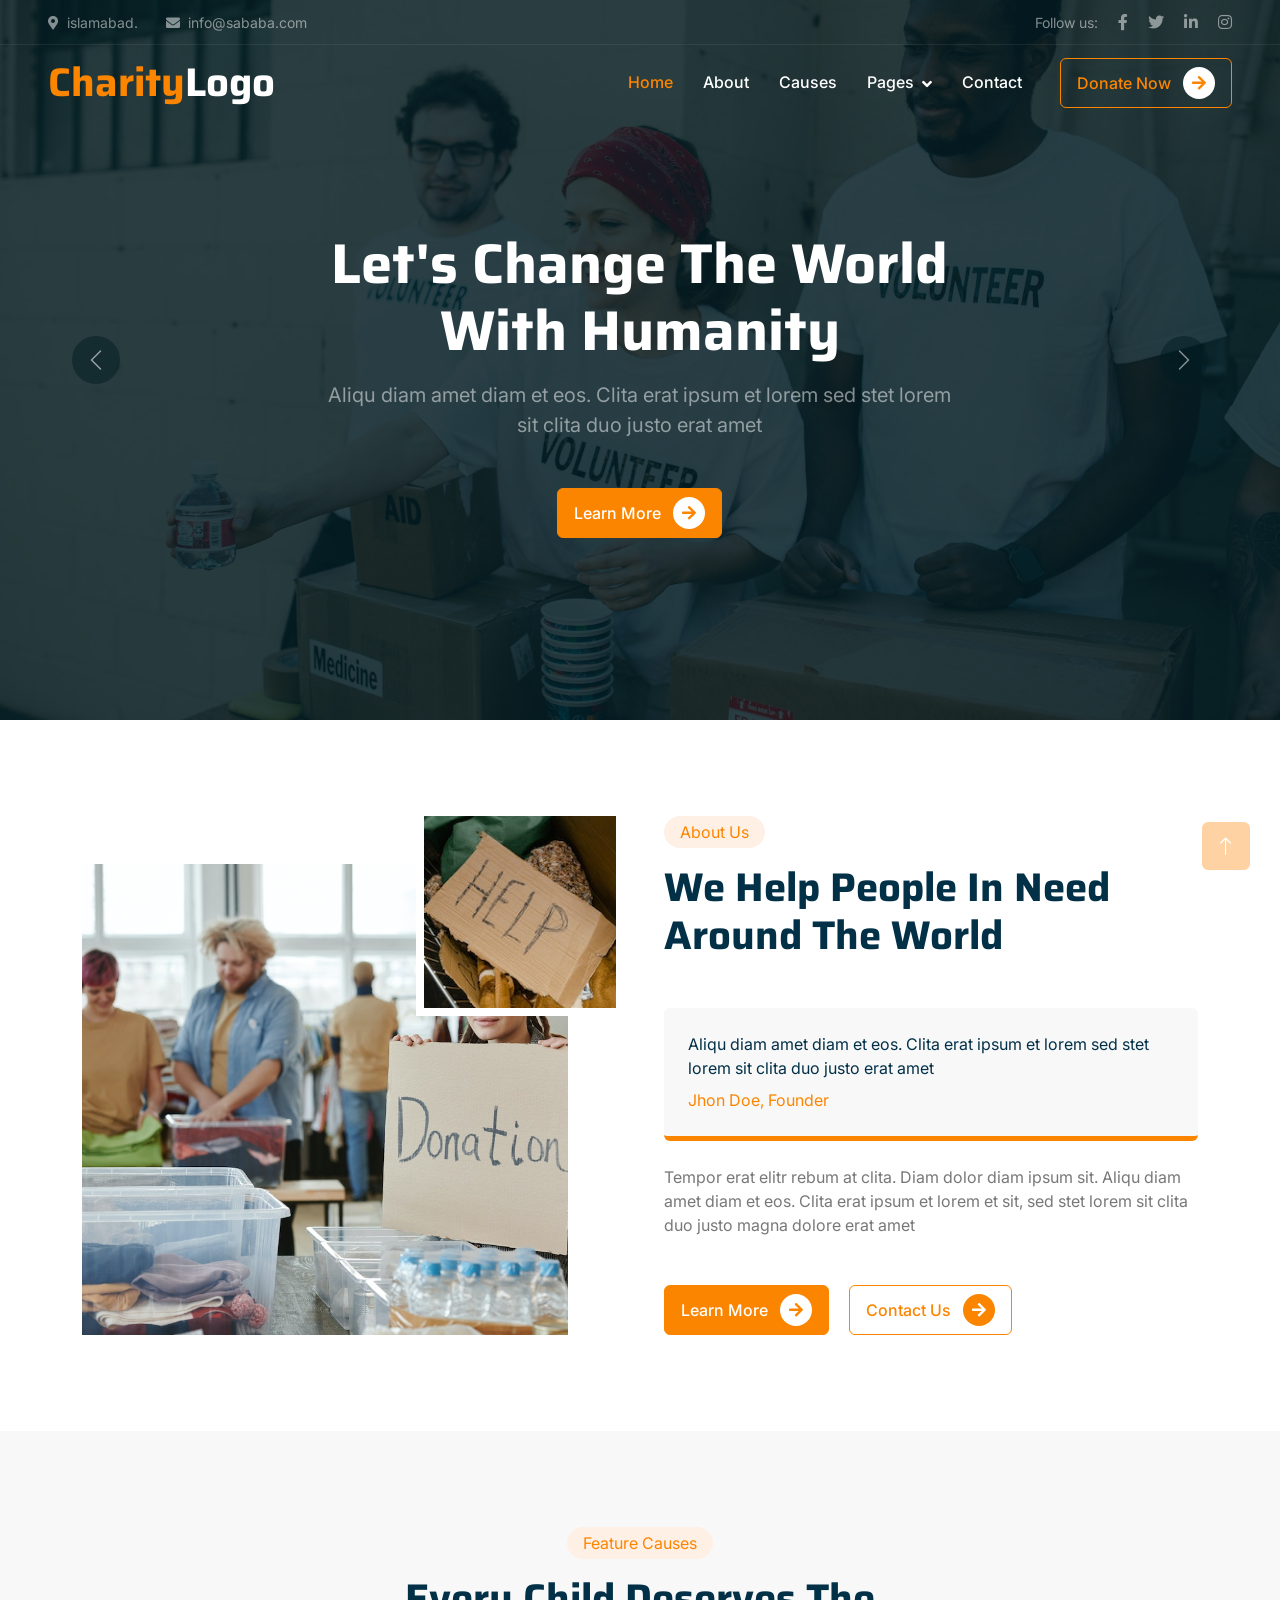
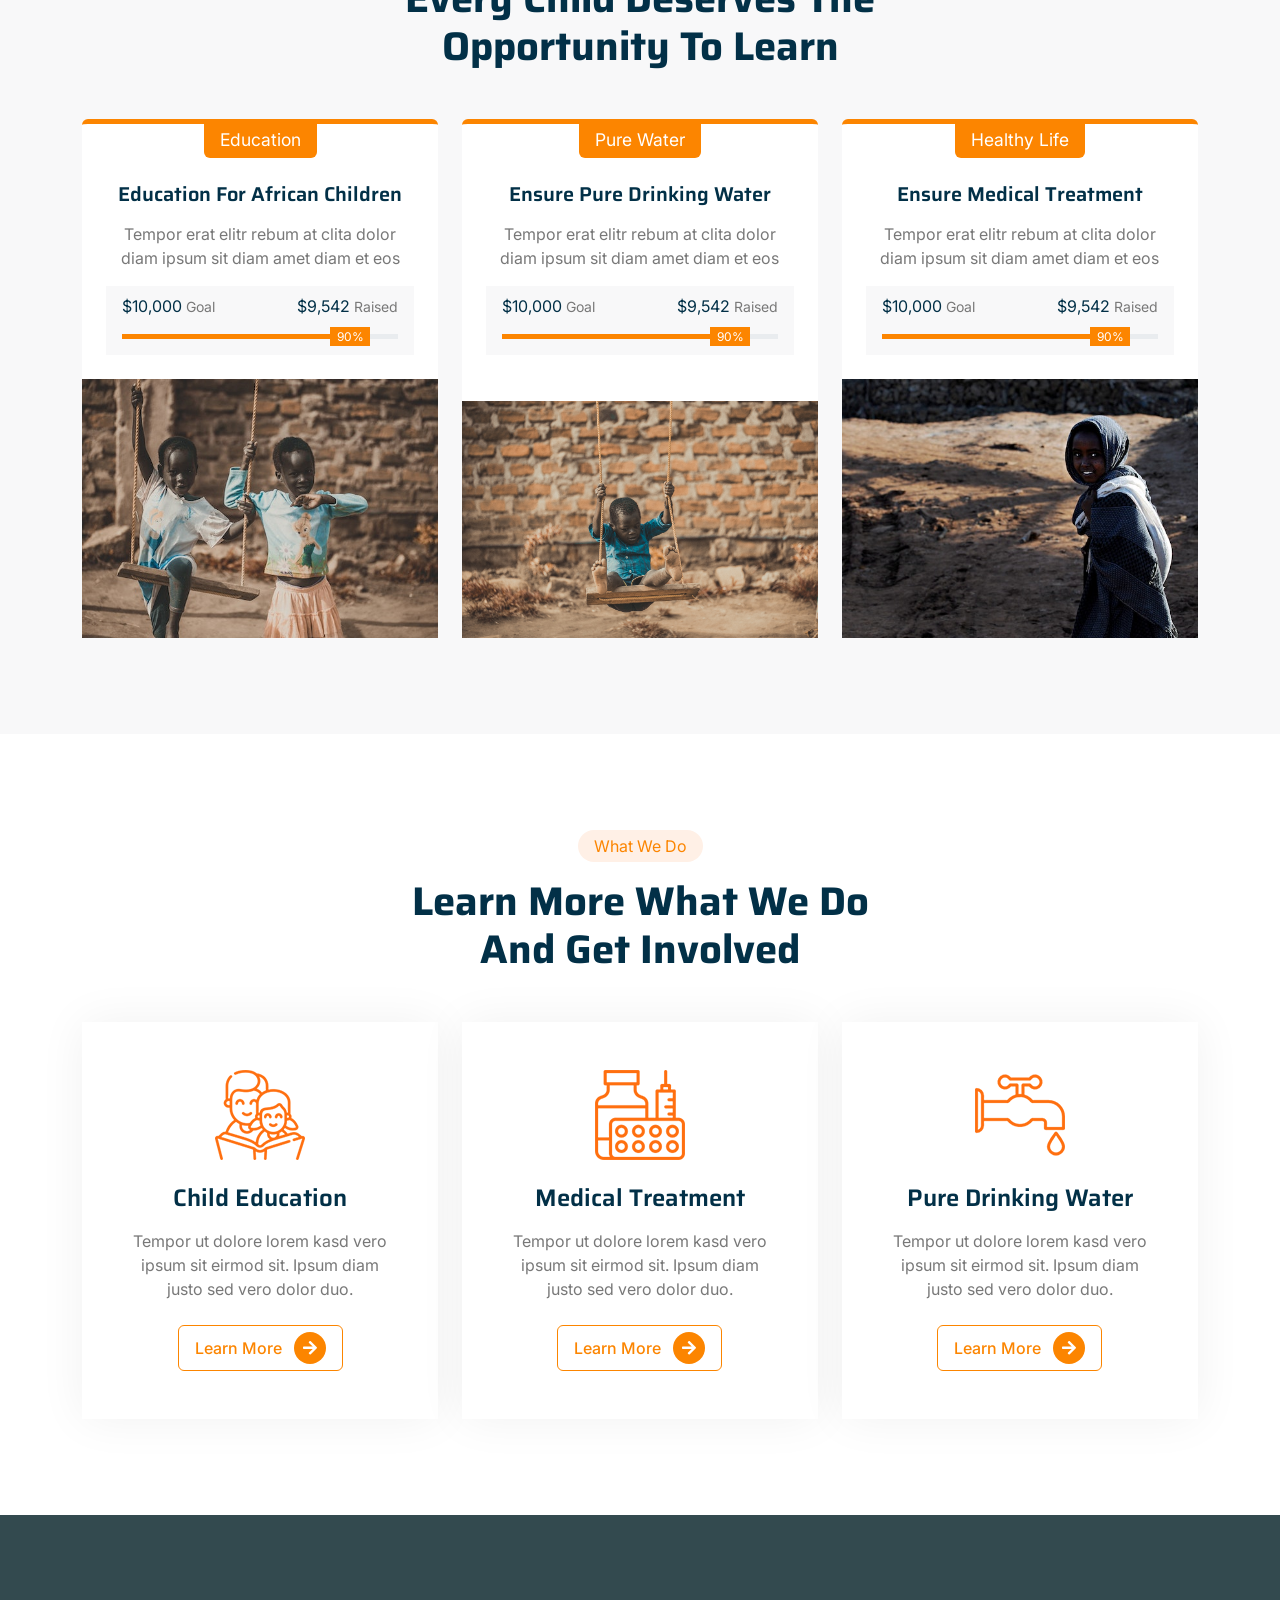
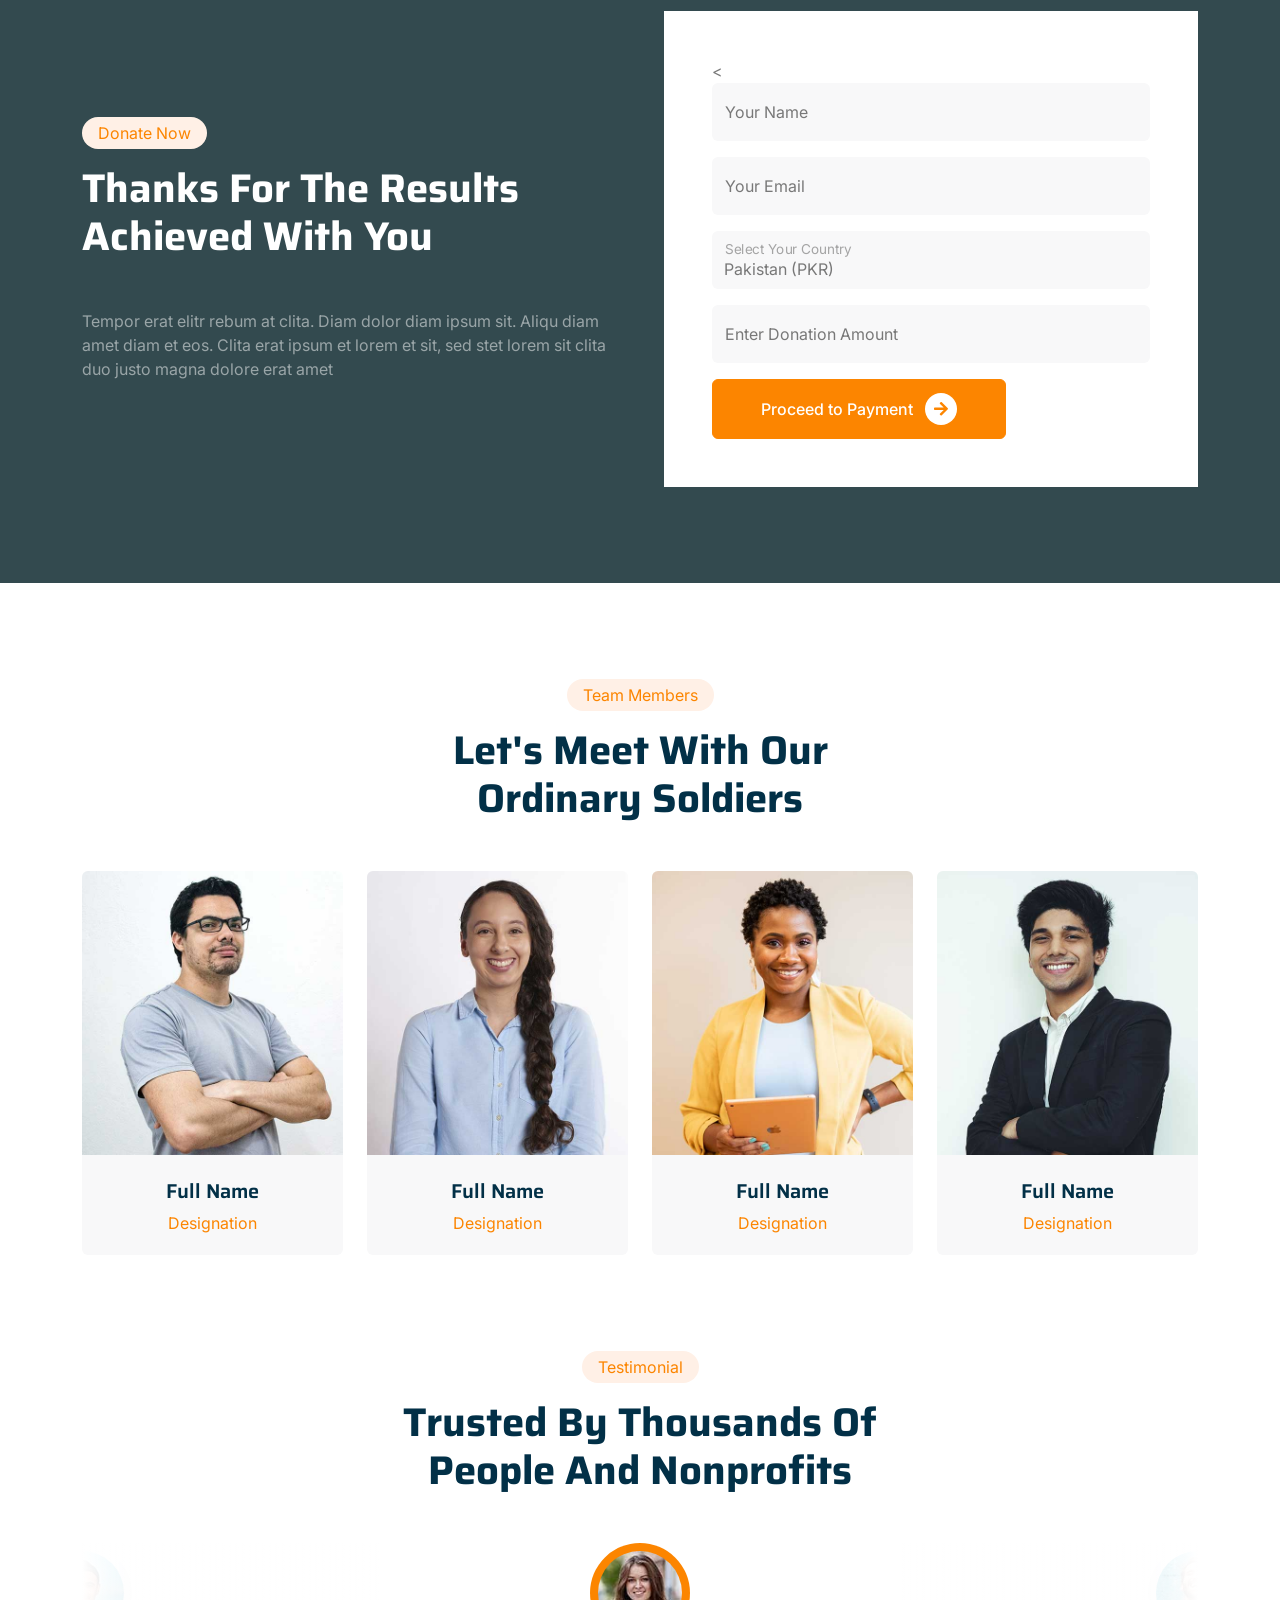
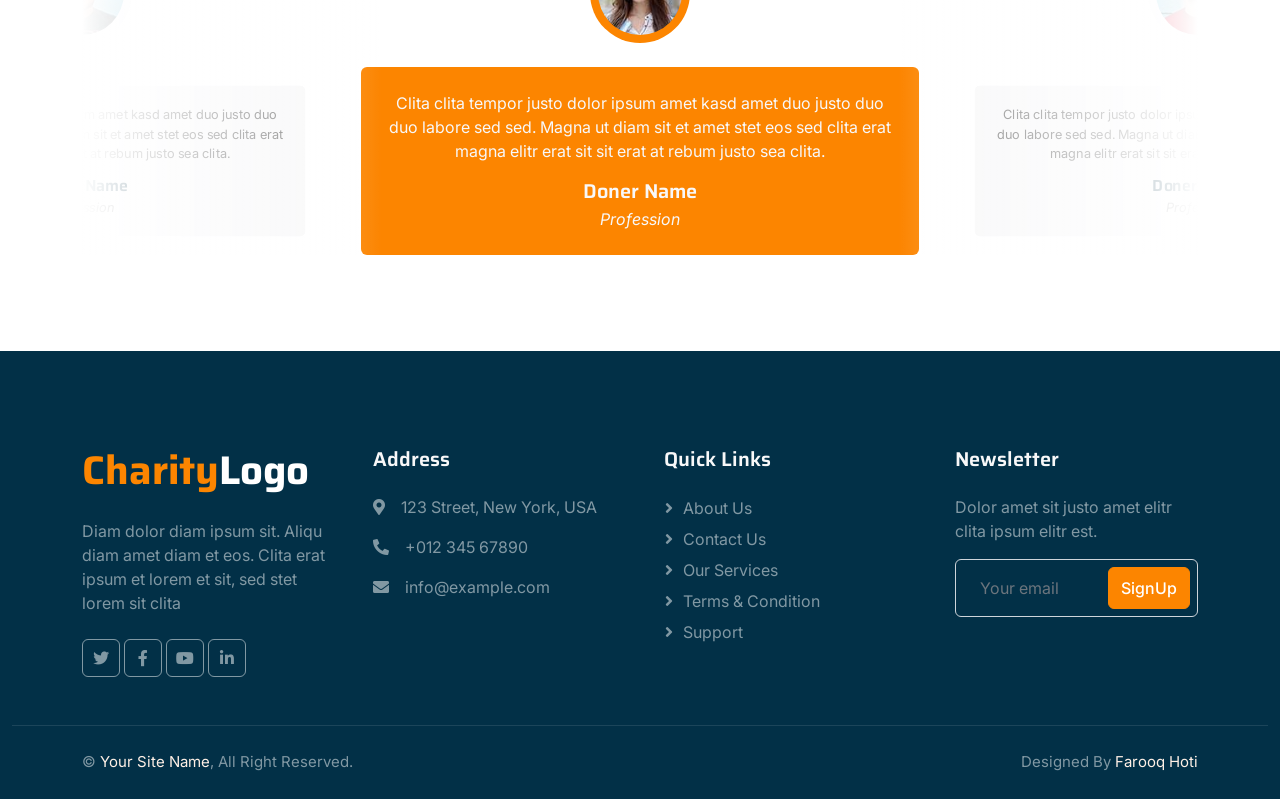
<file: index.html>
<!DOCTYPE html>
<html lang="en">

<head>
    <meta charset="utf-8">
    <title>Sbaba Foundation |Pakistani Ngo | charity. </title>
    <meta content="width=device-width, initial-scale=1.0" name="viewport">
    <meta content="" name="keywords">
    <meta content="" name="description">

    <!-- Favicon -->
    <link href="img/favicon.ico" rel="icon">

    <!-- Google Web Fonts -->
    <link rel="preconnect" href="https://fonts.googleapis.com">
    <link rel="preconnect" href="https://fonts.gstatic.com" crossorigin>
    <link href="https://fonts.googleapis.com/css2?family=Inter:wght@400;500;600&family=Saira:wght@500;600;700&display=swap" rel="stylesheet"> 

    <!-- Icon Font Stylesheet -->
    <link href="https://cdnjs.cloudflare.com/ajax/libs/font-awesome/5.10.0/css/all.min.css" rel="stylesheet">
    <link href="https://cdn.jsdelivr.net/npm/bootstrap-icons@1.4.1/font/bootstrap-icons.css" rel="stylesheet">

    <!-- Libraries Stylesheet -->
    <link href="lib/animate/animate.min.css" rel="stylesheet">
    <link href="lib/owlcarousel/assets/owl.carousel.min.css" rel="stylesheet">

    <!-- Customized Bootstrap Stylesheet -->
    <link href="css/bootstrap.min.css" rel="stylesheet">

    <!-- Template Stylesheet -->
    <link href="css/style.css" rel="stylesheet">
</head>

<body>
    <!-- Spinner Start -->
    <div id="spinner" class="show bg-white position-fixed translate-middle w-100 vh-100 top-50 start-50 d-flex align-items-center justify-content-center">
        <div class="spinner-grow text-primary" role="status"></div>
    </div>
    <!-- Spinner End -->


    <!-- Navbar Start -->
    <div class="container-fluid fixed-top px-0 wow fadeIn" data-wow-delay="0.1s">
        <div class="top-bar text-white-50 row gx-0 align-items-center d-none d-lg-flex">
            <div class="col-lg-6 px-5 text-start">
                <small><i class="fa fa-map-marker-alt me-2"></i>islamabad.</small>
                <small class="ms-4"><i class="fa fa-envelope me-2"></i>info@sababa.com</small>
            </div>
            <div class="col-lg-6 px-5 text-end">
                <small>Follow us:</small>
                <a class="text-white-50 ms-3" href=""><i class="fab fa-facebook-f"></i></a>
                <a class="text-white-50 ms-3" href=""><i class="fab fa-twitter"></i></a>
                <a class="text-white-50 ms-3" href=""><i class="fab fa-linkedin-in"></i></a>
                <a class="text-white-50 ms-3" href=""><i class="fab fa-instagram"></i></a>
            </div>
        </div>

        <nav class="navbar navbar-expand-lg navbar-dark py-lg-0 px-lg-5 wow fadeIn" data-wow-delay="0.1s">
            <a href="index.html" class="navbar-brand ms-4 ms-lg-0">
                <h1 class="fw-bold text-primary m-0">Charity<span class="text-white">Logo</span></h1>
            </a>
            <button type="button" class="navbar-toggler me-4" data-bs-toggle="collapse" data-bs-target="#navbarCollapse">
                <span class="navbar-toggler-icon"></span>
            </button>
            <div class="collapse navbar-collapse" id="navbarCollapse">
                <div class="navbar-nav ms-auto p-4 p-lg-0">
                    <a href="index.html" class="nav-item nav-link active">Home</a>
                    <a href="about.html" class="nav-item nav-link">About</a>
                    <a href="causes.html" class="nav-item nav-link">Causes</a>
                    <div class="nav-item dropdown">
                        <a href="#" class="nav-link dropdown-toggle" data-bs-toggle="dropdown">Pages</a>
                        <div class="dropdown-menu m-0">
                            <a href="service.html" class="dropdown-item">Service</a>
                            <a href="donate.html" class="dropdown-item">Donate</a>
                            <a href="team.html" class="dropdown-item">Our Team</a>                          
                        </div>
                    </div>
                    <a href="contact.html" class="nav-item nav-link">Contact</a>
                </div>
                <div class="d-none d-lg-flex ms-2">
                    <a class="btn btn-outline-primary py-2 px-3" href="donate.html">
                        Donate Now
                        <div class="d-inline-flex btn-sm-square bg-white text-primary rounded-circle ms-2">
                            <i class="fa fa-arrow-right"></i>
                        </div>
                    </a>
                </div>
            </div>
        </nav>
    </div>
    <!-- Navbar End -->


    <!-- Carousel Start -->
    <div class="container-fluid p-0 mb-5">
        <div id="header-carousel" class="carousel slide" data-bs-ride="carousel">
            <div class="carousel-inner">
                <div class="carousel-item active">
                    <img class="w-100" src="img/carousel-1.jpg" alt="Image">
                    <div class="carousel-caption">
                        <div class="container">
                            <div class="row justify-content-center">
                                <div class="col-lg-7 pt-5">
                                    <h1 class="display-4 text-white mb-3 animated slideInDown">Let's Change The World With Humanity</h1>
                                    <p class="fs-5 text-white-50 mb-5 animated slideInDown">Aliqu diam amet diam et eos. Clita erat ipsum et lorem sed stet lorem sit clita duo justo erat amet</p>
                                    <a class="btn btn-primary py-2 px-3 animated slideInDown" href="">
                                        Learn More
                                        <div class="d-inline-flex btn-sm-square bg-white text-primary rounded-circle ms-2">
                                            <i class="fa fa-arrow-right"></i>
                                        </div>
                                    </a>
                                </div>
                            </div>
                        </div>
                    </div>
                </div>
                <div class="carousel-item">
                    <img class="w-100" src="img/carousel-2.jpg" alt="Image">
                    <div class="carousel-caption">
                        <div class="container">
                            <div class="row justify-content-center">
                                <div class="col-lg-7 pt-5">
                                    <h1 class="display-4 text-white mb-3 animated slideInDown">Let's Save More Lifes With Our Helping Hand</h1>
                                    <p class="fs-5 text-white-50 mb-5 animated slideInDown">Aliqu diam amet diam et eos. Clita erat ipsum et lorem sed stet lorem sit clita duo justo erat amet</p>
                                    <a class="btn btn-primary py-2 px-3 animated slideInDown" href="atticle.html">
                                        Read Motive.
                                        <div class="d-inline-flex btn-sm-square bg-white text-primary rounded-circle ms-2">
                                            <i class="fa fa-arrow-right"></i>
                                        </div>
                                    </a>
                                </div>
                            </div>
                        </div>
                    </div>
                </div>
            </div>
            <button class="carousel-control-prev" type="button" data-bs-target="#header-carousel"
                data-bs-slide="prev">
                <span class="carousel-control-prev-icon" aria-hidden="true"></span>
                <span class="visually-hidden">Previous</span>
            </button>
            <button class="carousel-control-next" type="button" data-bs-target="#header-carousel"
                data-bs-slide="next">
                <span class="carousel-control-next-icon" aria-hidden="true"></span>
                <span class="visually-hidden">Next</span>
            </button>
        </div>
    </div>
    <!-- Carousel End -->


    <!-- About Start -->
    <div class="container-xxl py-5">
        <div class="container">
            <div class="row g-5">
                <div class="col-lg-6 wow fadeInUp" data-wow-delay="0.1s">
                    <div class="position-relative overflow-hidden h-100" style="min-height: 400px;">
                        <img class="position-absolute w-100 h-100 pt-5 pe-5" src="img/about-1.jpg" alt="" style="object-fit: cover;">
                        <img class="position-absolute top-0 end-0 bg-white ps-2 pb-2" src="img/about-2.jpg" alt="" style="width: 200px; height: 200px;">
                    </div>
                </div>
                <div class="col-lg-6 wow fadeInUp" data-wow-delay="0.5s">
                    <div class="h-100">
                        <div class="d-inline-block rounded-pill bg-secondary text-primary py-1 px-3 mb-3">About Us</div>
                        <h1 class="display-6 mb-5">We Help People In Need Around The World</h1>
                        <div class="bg-light border-bottom border-5 border-primary rounded p-4 mb-4">
                            <p class="text-dark mb-2">Aliqu diam amet diam et eos. Clita erat ipsum et lorem sed stet lorem sit clita duo justo erat amet</p>
                            <span class="text-primary">Jhon Doe, Founder</span>
                        </div>
                        <p class="mb-5">Tempor erat elitr rebum at clita. Diam dolor diam ipsum sit. Aliqu diam amet diam et eos. Clita erat ipsum et lorem et sit, sed stet lorem sit clita duo justo magna dolore erat amet</p>
                        <a class="btn btn-primary py-2 px-3 me-3" href="">
                            Learn More
                            <div class="d-inline-flex btn-sm-square bg-white text-primary rounded-circle ms-2">
                                <i class="fa fa-arrow-right"></i>
                            </div>
                        </a>
                        <a class="btn btn-outline-primary py-2 px-3" href="">
                            Contact Us
                            <div class="d-inline-flex btn-sm-square bg-primary text-white rounded-circle ms-2">
                                <i class="fa fa-arrow-right"></i>
                            </div>
                        </a>
                    </div>
                </div>
            </div>
        </div>
    </div>
    <!-- About End -->


    <!-- Causes Start -->
    <div class="container-xxl bg-light my-5 py-5">
        <div class="container py-5">
            <div class="text-center mx-auto mb-5 wow fadeInUp" data-wow-delay="0.1s" style="max-width: 500px;">
                <div class="d-inline-block rounded-pill bg-secondary text-primary py-1 px-3 mb-3">Feature Causes</div>
                <h1 class="display-6 mb-5">Every Child Deserves The Opportunity To Learn</h1>
            </div>
            <div class="row g-4 justify-content-center">
                <div class="col-lg-4 col-md-6 wow fadeInUp" data-wow-delay="0.1s">
                    <div class="causes-item d-flex flex-column bg-white border-top border-5 border-primary rounded-top overflow-hidden h-100">
                        <div class="text-center p-4 pt-0">
                            <div class="d-inline-block bg-primary text-white rounded-bottom fs-5 pb-1 px-3 mb-4">
                                <small>Education</small>
                            </div>
                            <h5 class="mb-3">Education For African Children</h5>
                            <p>Tempor erat elitr rebum at clita dolor diam ipsum sit diam amet diam et eos</p>
                            <div class="causes-progress bg-light p-3 pt-2">
                                <div class="d-flex justify-content-between">
                                    <p class="text-dark">$10,000 <small class="text-body">Goal</small></p>
                                    <p class="text-dark">$9,542 <small class="text-body">Raised</small></p>
                                </div>
                                <div class="progress">
                                    <div class="progress-bar" role="progressbar" aria-valuenow="90" aria-valuemin="0" aria-valuemax="100">
                                        <span>90%</span>
                                    </div>
                                </div>
                            </div>
                        </div>
                        <div class="position-relative mt-auto">
                            <img class="img-fluid" src="img/courses-1.jpg" alt="">
                            <div class="causes-overlay">
                                <a class="btn btn-outline-primary" href="">
                                    Read More
                                    <div class="d-inline-flex btn-sm-square bg-primary text-white rounded-circle ms-2">
                                        <i class="fa fa-arrow-right"></i>
                                    </div>
                                </a>
                            </div>
                        </div>
                    </div>
                </div>
                <div class="col-lg-4 col-md-6 wow fadeInUp" data-wow-delay="0.3s">
                    <div class="causes-item d-flex flex-column bg-white border-top border-5 border-primary rounded-top overflow-hidden h-100">
                        <div class="text-center p-4 pt-0">
                            <div class="d-inline-block bg-primary text-white rounded-bottom fs-5 pb-1 px-3 mb-4">
                                <small>Pure Water</small>
                            </div>
                            <h5 class="mb-3">Ensure Pure Drinking Water</h5>
                            <p>Tempor erat elitr rebum at clita dolor diam ipsum sit diam amet diam et eos</p>
                            <div class="causes-progress bg-light p-3 pt-2">
                                <div class="d-flex justify-content-between">
                                    <p class="text-dark">$10,000 <small class="text-body">Goal</small></p>
                                    <p class="text-dark">$9,542 <small class="text-body">Raised</small></p>
                                </div>
                                <div class="progress">
                                    <div class="progress-bar" role="progressbar" aria-valuenow="90" aria-valuemin="0" aria-valuemax="100">
                                        <span>90%</span>
                                    </div>
                                </div>
                            </div>
                        </div>
                        <div class="position-relative mt-auto">
                            <img class="img-fluid" src="img/courses-2.jpg" alt="">
                            <div class="causes-overlay">
                                <a class="btn btn-outline-primary" href="">
                                    Read More
                                    <div class="d-inline-flex btn-sm-square bg-primary text-white rounded-circle ms-2">
                                        <i class="fa fa-arrow-right"></i>
                                    </div>
                                </a>
                            </div>
                        </div>
                    </div>
                </div>
                <div class="col-lg-4 col-md-6 wow fadeInUp" data-wow-delay="0.5s">
                    <div class="causes-item d-flex flex-column bg-white border-top border-5 border-primary rounded-top overflow-hidden h-100">
                        <div class="text-center p-4 pt-0">
                            <div class="d-inline-block bg-primary text-white rounded-bottom fs-5 pb-1 px-3 mb-4">
                                <small>Healthy Life</small>
                            </div>
                            <h5 class="mb-3">Ensure Medical Treatment</h5>
                            <p>Tempor erat elitr rebum at clita dolor diam ipsum sit diam amet diam et eos</p>
                            <div class="causes-progress bg-light p-3 pt-2">
                                <div class="d-flex justify-content-between">
                                    <p class="text-dark">$10,000 <small class="text-body">Goal</small></p>
                                    <p class="text-dark">$9,542 <small class="text-body">Raised</small></p>
                                </div>
                                <div class="progress">
                                    <div class="progress-bar" role="progressbar" aria-valuenow="90" aria-valuemin="0" aria-valuemax="100">
                                        <span>90%</span>
                                    </div>
                                </div>
                            </div>
                        </div>
                        <div class="position-relative mt-auto">
                            <img class="img-fluid" src="img/courses-3.jpg" alt="">
                            <div class="causes-overlay">
                                <a class="btn btn-outline-primary" href="">
                                    Read More
                                    <div class="d-inline-flex btn-sm-square bg-primary text-white rounded-circle ms-2">
                                        <i class="fa fa-arrow-right"></i>
                                    </div>
                                </a>
                            </div>
                        </div>
                    </div>
                </div>
            </div>
        </div>
    </div>
    <!-- Causes End -->


    <!-- Service Start -->
    <div class="container-xxl py-5">
        <div class="container">
            <div class="text-center mx-auto mb-5 wow fadeInUp" data-wow-delay="0.1s" style="max-width: 500px;">
                <div class="d-inline-block rounded-pill bg-secondary text-primary py-1 px-3 mb-3">What We Do</div>
                <h1 class="display-6 mb-5">Learn More What We Do And Get Involved</h1>
            </div>
            <div class="row g-4 justify-content-center">
                <div class="col-lg-4 col-md-6 wow fadeInUp" data-wow-delay="0.1s">
                    <div class="service-item bg-white text-center h-100 p-4 p-xl-5">
                        <img class="img-fluid mb-4" src="img/icon-1.png" alt="">
                        <h4 class="mb-3">Child Education</h4>
                        <p class="mb-4">Tempor ut dolore lorem kasd vero ipsum sit eirmod sit. Ipsum diam justo sed vero dolor duo.</p>
                        <a class="btn btn-outline-primary px-3" href="">
                            Learn More
                            <div class="d-inline-flex btn-sm-square bg-primary text-white rounded-circle ms-2">
                                <i class="fa fa-arrow-right"></i>
                            </div>
                        </a>
                    </div>
                </div>
                <div class="col-lg-4 col-md-6 wow fadeInUp" data-wow-delay="0.3s">
                    <div class="service-item bg-white text-center h-100 p-4 p-xl-5">
                        <img class="img-fluid mb-4" src="img/icon-2.png" alt="">
                        <h4 class="mb-3">Medical Treatment</h4>
                        <p class="mb-4">Tempor ut dolore lorem kasd vero ipsum sit eirmod sit. Ipsum diam justo sed vero dolor duo.</p>
                        <a class="btn btn-outline-primary px-3" href="">
                            Learn More
                            <div class="d-inline-flex btn-sm-square bg-primary text-white rounded-circle ms-2">
                                <i class="fa fa-arrow-right"></i>
                            </div>
                        </a>
                    </div>
                </div>
                <div class="col-lg-4 col-md-6 wow fadeInUp" data-wow-delay="0.5s">
                    <div class="service-item bg-white text-center h-100 p-4 p-xl-5">
                        <img class="img-fluid mb-4" src="img/icon-3.png" alt="">
                        <h4 class="mb-3">Pure Drinking Water</h4>
                        <p class="mb-4">Tempor ut dolore lorem kasd vero ipsum sit eirmod sit. Ipsum diam justo sed vero dolor duo.</p>
                        <a class="btn btn-outline-primary px-3" href="">
                            Learn More
                            <div class="d-inline-flex btn-sm-square bg-primary text-white rounded-circle ms-2">
                                <i class="fa fa-arrow-right"></i>
                            </div>
                        </a>
                    </div>
                </div>
            </div>
        </div>
    </div>
    <!-- Service End -->


    <!-- Donate Start -->
    <div class="container-fluid donate my-5 py-5" data-parallax="scroll" data-image-src="img/carousel-2.jpg">
        <div class="container py-5">
            <div class="row g-5 align-items-center">
                <div class="col-lg-6 wow fadeIn" data-wow-delay="0.1s">
                    <div class="d-inline-block rounded-pill bg-secondary text-primary py-1 px-3 mb-3">Donate Now</div>
                    <h1 class="display-6 text-white mb-5">Thanks For The Results Achieved With You</h1>
                    <p class="text-white-50 mb-0">Tempor erat elitr rebum at clita. Diam dolor diam ipsum sit. Aliqu diam amet diam et eos. Clita erat ipsum et lorem et sit, sed stet lorem sit clita duo justo magna dolore erat amet</p>
                </div>
                <div class="col-lg-6 wow fadeIn" data-wow-delay="0.5s">
                    <div class="h-100 bg-white p-5">
                        <<form id="donationForm">
                            <div class="row g-3">
                                <!-- User Name -->
                                <div class="col-12">
                                    <div class="form-floating">
                                        <input type="text" class="form-control bg-light border-0" id="name" placeholder="Your Name" required>
                                        <label for="name">Your Name</label>
                                    </div>
                                </div>
                        
                                <!-- User Email -->
                                <div class="col-12">
                                    <div class="form-floating">
                                        <input type="email" class="form-control bg-light border-0" id="email" placeholder="Your Email" required>
                                        <label for="email">Your Email</label>
                                    </div>
                                </div>
                        
                                <!-- Country/Region Selection -->
                                <div class="col-12">
                                    <div class="form-floating">
                                        <select class="form-control bg-light border-0" id="country" required>
                                            <option value="pakistan">Pakistan (PKR)</option>
                                            <option value="international">International (USD)</option>
                                        </select>
                                        <label for="country">Select Your Country</label>
                                    </div>
                                </div>
                        
                                <!-- Manual Donation Amount -->
                                <div class="col-12">
                                    <div class="form-floating">
                                        <input type="number" class="form-control bg-light border-0" id="donationAmount" placeholder="Enter Amount" required>
                                        <label for="donationAmount">Enter Donation Amount</label>
                                    </div>
                                </div>
                        
                                <!-- Payment Method Options -->
                                <div class="col-12" id="paymentOptions" style="display: none;">
                                    <h4>Select Payment Method</h4>
                                    <div class="btn-group d-flex justify-content-around">
                                        <input type="radio" class="btn-check" name="paymentMethod" id="paypal" value="paypal" required>
                                        <label class="btn btn-light py-3" for="paypal">PayPal</label>
                        
                                        <input type="radio" class="btn-check" name="paymentMethod" id="card" value="card">
                                        <label class="btn btn-light py-3" for="card">Card Payment</label>
                        
                                        <input type="radio" class="btn-check" name="paymentMethod" id="easypaisa" value="easypaisa">
                                        <label class="btn btn-light py-3" for="easypaisa">EasyPaisa</label>
                                    </div>
                                </div>
                        
                                <!-- EasyPaisa Input (Dynamically Shown) -->
                                <div class="col-12" id="easypaisaInput" style="display: none;">
                                    <div class="form-floating">
                                        <input type="text" class="form-control bg-light border-0" id="easypaisaNumber" placeholder="Enter EasyPaisa Number" required>
                                        <label for="easypaisaNumber">EasyPaisa Number</label>
                                    </div>
                                </div>
                        
                                <!-- Submit Button -->
                                <div class="col-12">
                                    <button type="submit" class="btn btn-primary px-5" style="height: 60px;" id="proceedButton">
                                        Proceed to Payment
                                        <div class="d-inline-flex btn-sm-square bg-white text-primary rounded-circle ms-2">
                                            <i class="fa fa-arrow-right"></i>
                                        </div>
                                    </button>
                                </div>
                            </div>
                        </form>
                        
                    </div>
                </div>
            </div>
        </div>
    </div>
    <!-- Donate End -->


    <!-- Team Start -->
    <div class="container-xxl py-5">
        <div class="container">
            <div class="text-center mx-auto mb-5 wow fadeInUp" data-wow-delay="0.1s" style="max-width: 500px;">
                <div class="d-inline-block rounded-pill bg-secondary text-primary py-1 px-3 mb-3">Team Members</div>
                <h1 class="display-6 mb-5">Let's Meet With Our Ordinary Soldiers</h1>
            </div>
            <div class="row g-4">
                <div class="col-lg-3 col-md-6 wow fadeInUp" data-wow-delay="0.1s">
                    <div class="team-item position-relative rounded overflow-hidden">
                        <div class="overflow-hidden">
                            <img class="img-fluid" src="img/team-1.jpg" alt="">
                        </div>
                        <div class="team-text bg-light text-center p-4">
                            <h5>Full Name</h5>
                            <p class="text-primary">Designation</p>
                            <div class="team-social text-center">
                                <a class="btn btn-square" href=""><i class="fab fa-facebook-f"></i></a>
                                <a class="btn btn-square" href=""><i class="fab fa-twitter"></i></a>
                                <a class="btn btn-square" href=""><i class="fab fa-instagram"></i></a>
                            </div>
                        </div>
                    </div>
                </div>
                <div class="col-lg-3 col-md-6 wow fadeInUp" data-wow-delay="0.3s">
                    <div class="team-item position-relative rounded overflow-hidden">
                        <div class="overflow-hidden">
                            <img class="img-fluid" src="img/team-2.jpg" alt="">
                        </div>
                        <div class="team-text bg-light text-center p-4">
                            <h5>Full Name</h5>
                            <p class="text-primary">Designation</p>
                            <div class="team-social text-center">
                                <a class="btn btn-square" href=""><i class="fab fa-facebook-f"></i></a>
                                <a class="btn btn-square" href=""><i class="fab fa-twitter"></i></a>
                                <a class="btn btn-square" href=""><i class="fab fa-instagram"></i></a>
                            </div>
                        </div>
                    </div>
                </div>
                <div class="col-lg-3 col-md-6 wow fadeInUp" data-wow-delay="0.5s">
                    <div class="team-item position-relative rounded overflow-hidden">
                        <div class="overflow-hidden">
                            <img class="img-fluid" src="img/team-3.jpg" alt="">
                        </div>
                        <div class="team-text bg-light text-center p-4">
                            <h5>Full Name</h5>
                            <p class="text-primary">Designation</p>
                            <div class="team-social text-center">
                                <a class="btn btn-square" href=""><i class="fab fa-facebook-f"></i></a>
                                <a class="btn btn-square" href=""><i class="fab fa-twitter"></i></a>
                                <a class="btn btn-square" href=""><i class="fab fa-instagram"></i></a>
                            </div>
                        </div>
                    </div>
                </div>
                <div class="col-lg-3 col-md-6 wow fadeInUp" data-wow-delay="0.7s">
                    <div class="team-item position-relative rounded overflow-hidden">
                        <div class="overflow-hidden">
                            <img class="img-fluid" src="img/team-4.jpg" alt="">
                        </div>
                        <div class="team-text bg-light text-center p-4">
                            <h5>Full Name</h5>
                            <p class="text-primary">Designation</p>
                            <div class="team-social text-center">
                                <a class="btn btn-square" href=""><i class="fab fa-facebook-f"></i></a>
                                <a class="btn btn-square" href=""><i class="fab fa-twitter"></i></a>
                                <a class="btn btn-square" href=""><i class="fab fa-instagram"></i></a>
                            </div>
                        </div>
                    </div>
                </div>
            </div>
        </div>
    </div>
    <!-- Team End -->


    <!-- Testimonial Start -->
    <div class="container-xxl py-5">
        <div class="container">
            <div class="text-center mx-auto mb-5 wow fadeInUp" data-wow-delay="0.1s" style="max-width: 500px;">
                <div class="d-inline-block rounded-pill bg-secondary text-primary py-1 px-3 mb-3">Testimonial</div>
                <h1 class="display-6 mb-5">Trusted By Thousands Of People And Nonprofits</h1>
            </div>
            <div class="owl-carousel testimonial-carousel wow fadeInUp" data-wow-delay="0.1s">
                <div class="testimonial-item text-center">
                    <img class="img-fluid bg-light rounded-circle p-2 mx-auto mb-4" src="img/testimonial-1.jpg" style="width: 100px; height: 100px;">
                    <div class="testimonial-text rounded text-center p-4">
                        <p>Clita clita tempor justo dolor ipsum amet kasd amet duo justo duo duo labore sed sed. Magna ut diam sit et amet stet eos sed clita erat magna elitr erat sit sit erat at rebum justo sea clita.</p>
                        <h5 class="mb-1">Doner Name</h5>
                        <span class="fst-italic">Profession</span>
                    </div>
                </div>
                <div class="testimonial-item text-center">
                    <img class="img-fluid bg-light rounded-circle p-2 mx-auto mb-4" src="img/testimonial-2.jpg" style="width: 100px; height: 100px;">
                    <div class="testimonial-text rounded text-center p-4">
                        <p>Clita clita tempor justo dolor ipsum amet kasd amet duo justo duo duo labore sed sed. Magna ut diam sit et amet stet eos sed clita erat magna elitr erat sit sit erat at rebum justo sea clita.</p>
                        <h5 class="mb-1">Doner Name</h5>
                        <span class="fst-italic">Profession</span>
                    </div>
                </div>
                <div class="testimonial-item text-center">
                    <img class="img-fluid bg-light rounded-circle p-2 mx-auto mb-4" src="img/testimonial-3.jpg" style="width: 100px; height: 100px;">
                    <div class="testimonial-text rounded text-center p-4">
                        <p>Clita clita tempor justo dolor ipsum amet kasd amet duo justo duo duo labore sed sed. Magna ut diam sit et amet stet eos sed clita erat magna elitr erat sit sit erat at rebum justo sea clita.</p>
                        <h5 class="mb-1">Doner Name</h5>
                        <span class="fst-italic">Profession</span>
                    </div>
                </div>
            </div>
        </div>
    </div>
    <!-- Testimonial End -->


    <!-- Footer Start -->
    <div class="container-fluid bg-dark text-white-50 footer mt-5 pt-5 wow fadeIn" data-wow-delay="0.1s">
        <div class="container py-5">
            <div class="row g-5">
                <div class="col-lg-3 col-md-6">
                    <h1 class="fw-bold text-primary mb-4">Charity<span class="text-white">Logo</span></h1>
                    <p>Diam dolor diam ipsum sit. Aliqu diam amet diam et eos. Clita erat ipsum et lorem et sit, sed stet lorem sit clita</p>
                    <div class="d-flex pt-2">
                        <a class="btn btn-square me-1" href=""><i class="fab fa-twitter"></i></a>
                        <a class="btn btn-square me-1" href=""><i class="fab fa-facebook-f"></i></a>
                        <a class="btn btn-square me-1" href=""><i class="fab fa-youtube"></i></a>
                        <a class="btn btn-square me-0" href=""><i class="fab fa-linkedin-in"></i></a>
                    </div>
                </div>
                <div class="col-lg-3 col-md-6">
                    <h5 class="text-light mb-4">Address</h5>
                    <p><i class="fa fa-map-marker-alt me-3"></i>123 Street, New York, USA</p>
                    <p><i class="fa fa-phone-alt me-3"></i>+012 345 67890</p>
                    <p><i class="fa fa-envelope me-3"></i>info@example.com</p>
                </div>
                <div class="col-lg-3 col-md-6">
                    <h5 class="text-light mb-4">Quick Links</h5>
                    <a class="btn btn-link" href="">About Us</a>
                    <a class="btn btn-link" href="">Contact Us</a>
                    <a class="btn btn-link" href="">Our Services</a>
                    <a class="btn btn-link" href="">Terms & Condition</a>
                    <a class="btn btn-link" href="">Support</a>
                </div>
                <div class="col-lg-3 col-md-6">
                    <h5 class="text-light mb-4">Newsletter</h5>
                    <p>Dolor amet sit justo amet elitr clita ipsum elitr est.</p>
                    <div class="position-relative mx-auto" style="max-width: 400px;">
                        <input class="form-control bg-transparent w-100 py-3 ps-4 pe-5" type="text" placeholder="Your email">
                        <button type="button" class="btn btn-primary py-2 position-absolute top-0 end-0 mt-2 me-2">SignUp</button>
                    </div>
                </div>
            </div>
        </div>
        <div class="container-fluid copyright">
            <div class="container">
                <div class="row">
                    <div class="col-md-6 text-center text-md-start mb-3 mb-md-0">
                        &copy; <a href="#">Your Site Name</a>, All Right Reserved.
                    </div>
                    <div class="col-md-6 text-center text-md-end">
                        <!--/*** This template is free as long as you keep the footer author’s credit link/attribution link/backlink. If you'd like to use the template without the footer author’s credit link/attribution link/backlink, you can purchase the Credit Removal License from "https://freewebsitecreate.net/credit-removal". Thank you for your support. ***/-->
                        Designed By <a href="#">Farooq Hoti</a>
                    </div>
                </div>
            </div>
        </div>
    </div>
    <!-- Footer End -->


    <!-- Back to Top -->
    <a href="#" class="btn btn-lg btn-primary btn-lg-square back-to-top"><i class="bi bi-arrow-up"></i></a>


    <!-- JavaScript Libraries -->
    <script src="https://code.jquery.com/jquery-3.4.1.min.js"></script>
    <script src="https://cdn.jsdelivr.net/npm/bootstrap@5.0.0/dist/js/bootstrap.bundle.min.js"></script>
    <script src="lib/wow/wow.min.js"></script>
    <script src="lib/easing/easing.min.js"></script>
    <script src="lib/waypoints/waypoints.min.js"></script>
    <script src="lib/owlcarousel/owl.carousel.min.js"></script>
    <script src="lib/parallax/parallax.min.js"></script>

    <!-- Template Javascript -->
    <script src="js/main.js"></script>
    <script src="paymet.js"></script>
</body>

</html>
</file>
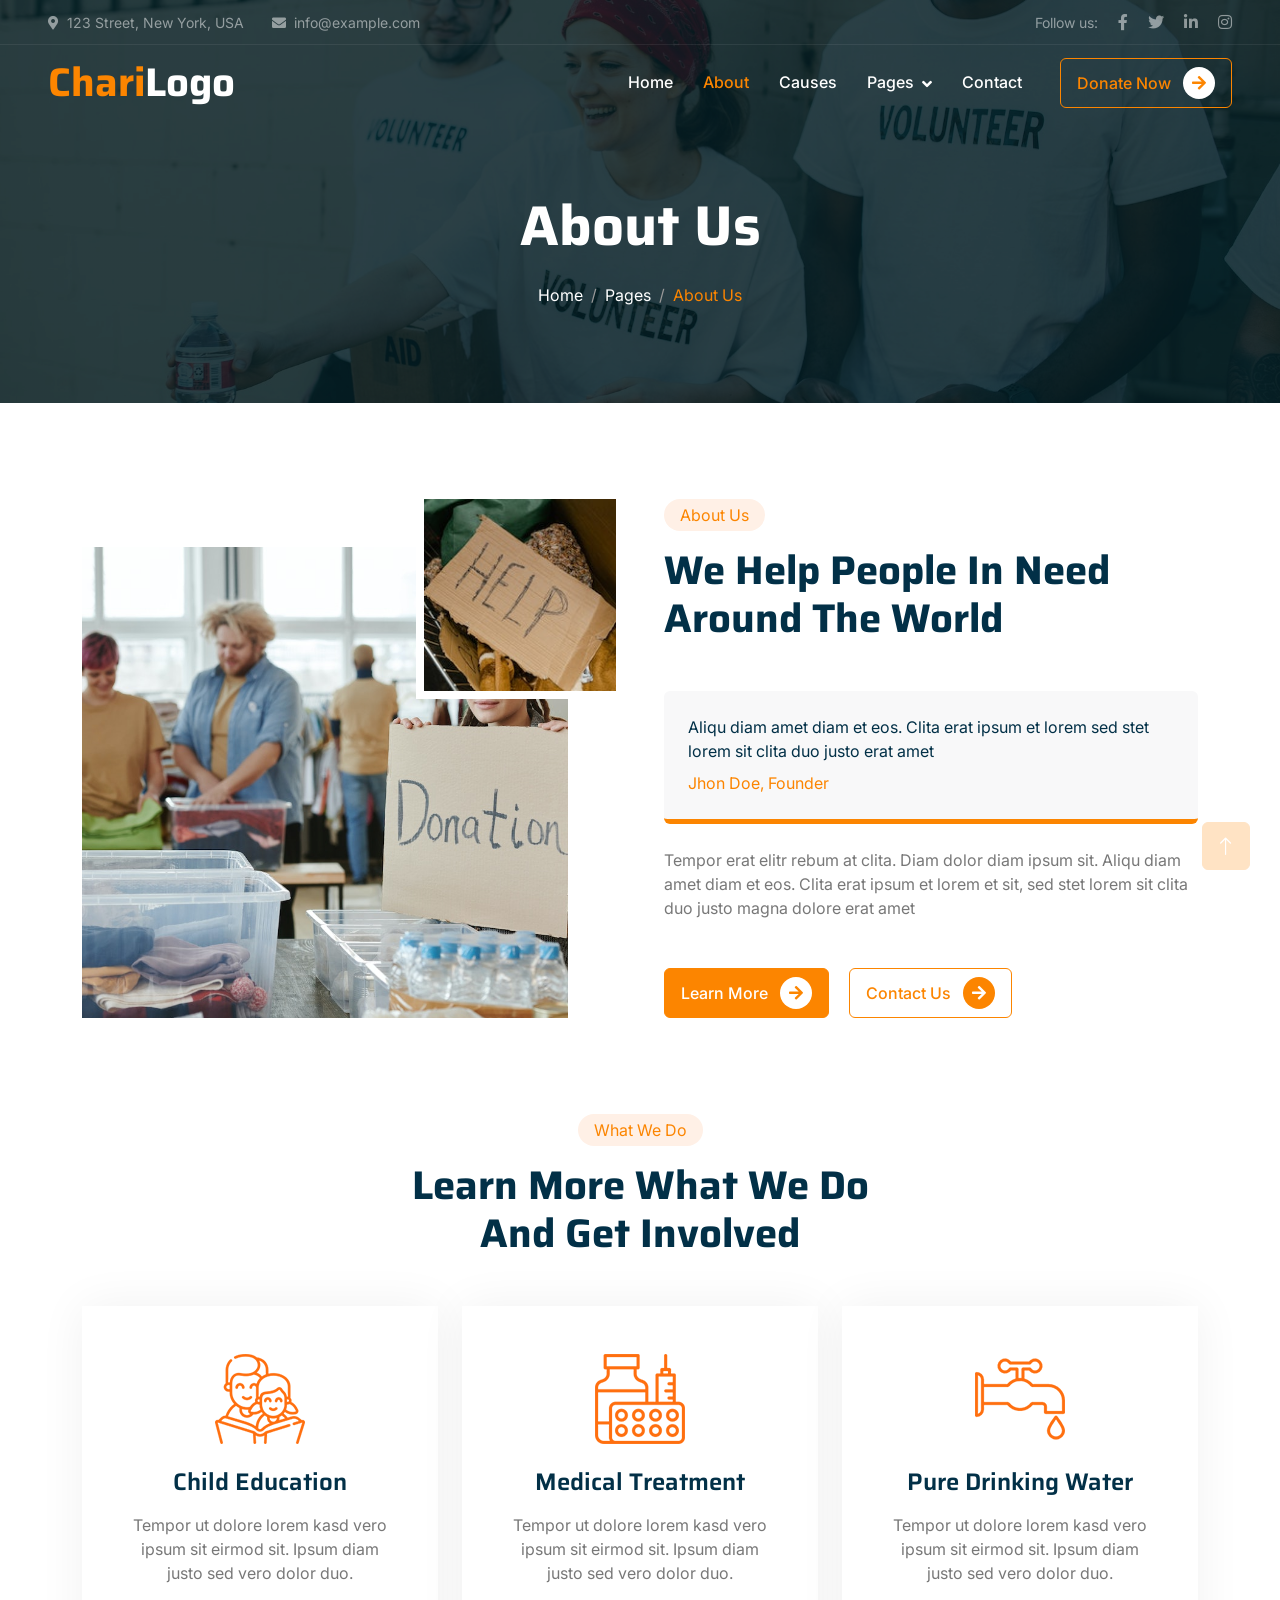
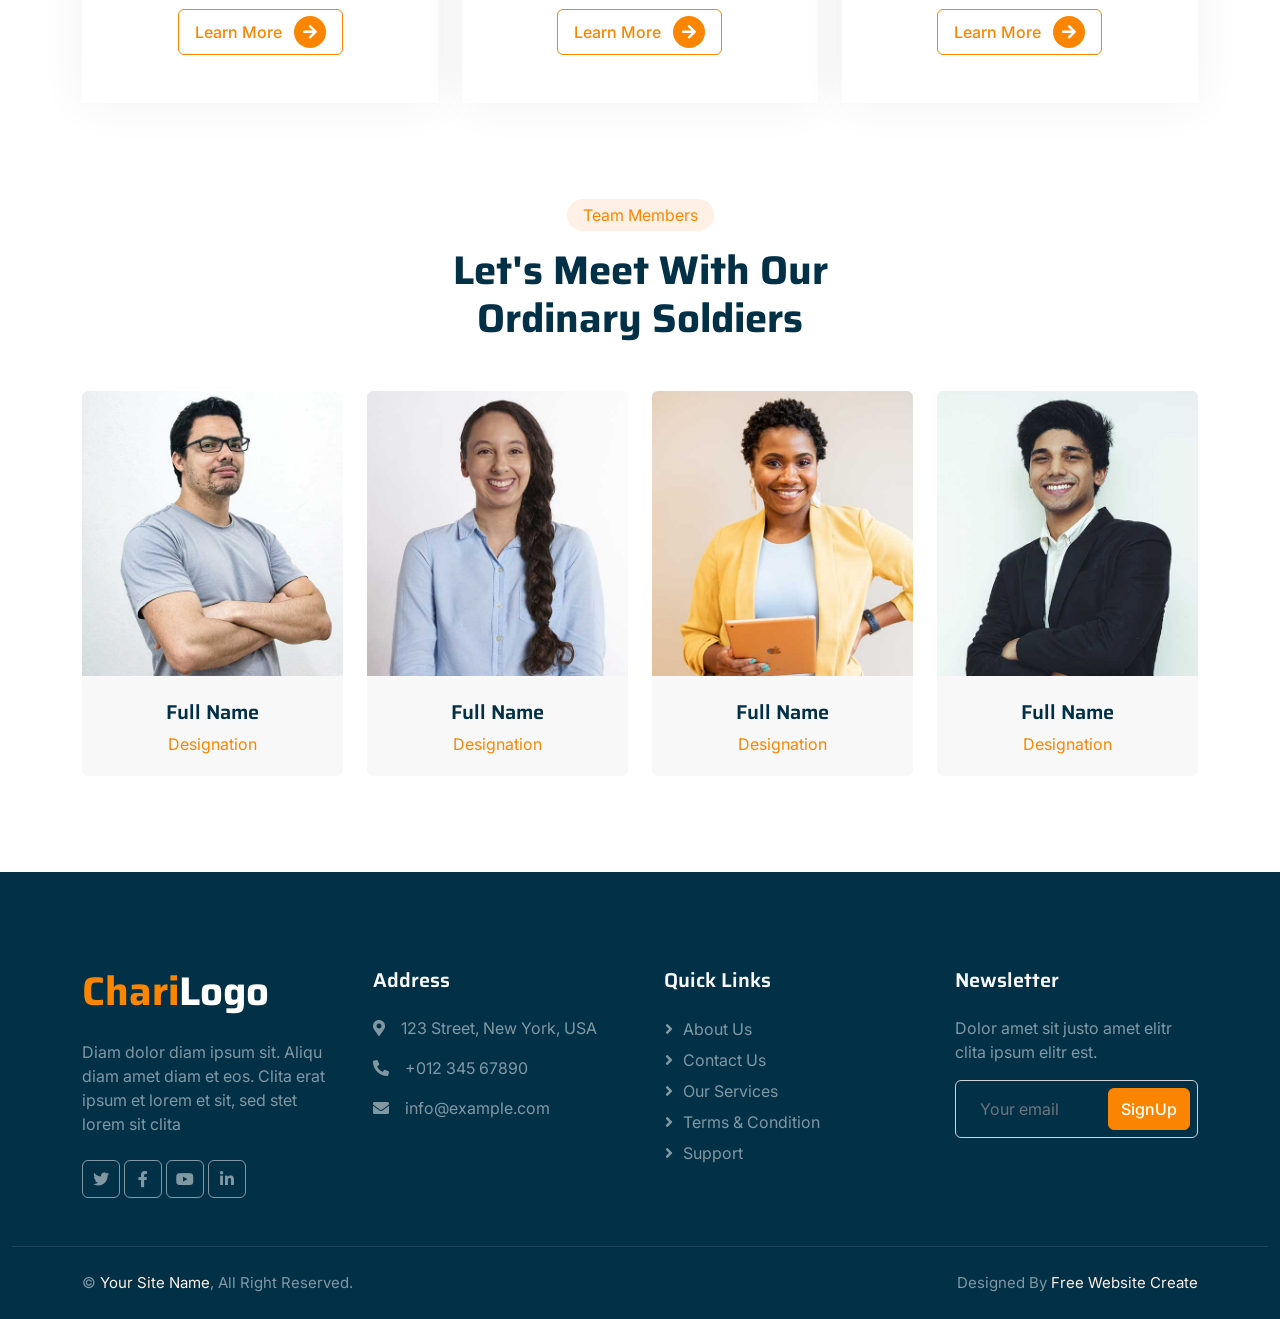
<file: about.html>
<!DOCTYPE html>
<html lang="en">

<head>
    <meta charset="utf-8">
    <title>ChariTeam - Free Nonprofit Website Template</title>
    <meta content="width=device-width, initial-scale=1.0" name="viewport">
    <meta content="" name="keywords">
    <meta content="" name="description">

    <!-- Favicon -->
    <link href="img/favicon.ico" rel="icon">

    <!-- Google Web Fonts -->
    <link rel="preconnect" href="https://fonts.googleapis.com">
    <link rel="preconnect" href="https://fonts.gstatic.com" crossorigin>
    <link href="https://fonts.googleapis.com/css2?family=Inter:wght@400;500;600&family=Saira:wght@500;600;700&display=swap" rel="stylesheet"> 

    <!-- Icon Font Stylesheet -->
    <link href="https://cdnjs.cloudflare.com/ajax/libs/font-awesome/5.10.0/css/all.min.css" rel="stylesheet">
    <link href="https://cdn.jsdelivr.net/npm/bootstrap-icons@1.4.1/font/bootstrap-icons.css" rel="stylesheet">

    <!-- Libraries Stylesheet -->
    <link href="lib/animate/animate.min.css" rel="stylesheet">
    <link href="lib/owlcarousel/assets/owl.carousel.min.css" rel="stylesheet">

    <!-- Customized Bootstrap Stylesheet -->
    <link href="css/bootstrap.min.css" rel="stylesheet">

    <!-- Template Stylesheet -->
    <link href="css/style.css" rel="stylesheet">
</head>

<body>
    <!-- Spinner Start -->
    <div id="spinner" class="show bg-white position-fixed translate-middle w-100 vh-100 top-50 start-50 d-flex align-items-center justify-content-center">
        <div class="spinner-grow text-primary" role="status"></div>
    </div>
    <!-- Spinner End -->


    <!-- Navbar Start -->
    <div class="container-fluid fixed-top px-0 wow fadeIn" data-wow-delay="0.1s">
        <div class="top-bar text-white-50 row gx-0 align-items-center d-none d-lg-flex">
            <div class="col-lg-6 px-5 text-start">
                <small><i class="fa fa-map-marker-alt me-2"></i>123 Street, New York, USA</small>
                <small class="ms-4"><i class="fa fa-envelope me-2"></i>info@example.com</small>
            </div>
            <div class="col-lg-6 px-5 text-end">
                <small>Follow us:</small>
                <a class="text-white-50 ms-3" href=""><i class="fab fa-facebook-f"></i></a>
                <a class="text-white-50 ms-3" href=""><i class="fab fa-twitter"></i></a>
                <a class="text-white-50 ms-3" href=""><i class="fab fa-linkedin-in"></i></a>
                <a class="text-white-50 ms-3" href=""><i class="fab fa-instagram"></i></a>
            </div>
        </div>

        <nav class="navbar navbar-expand-lg navbar-dark py-lg-0 px-lg-5 wow fadeIn" data-wow-delay="0.1s">
            <a href="index.html" class="navbar-brand ms-4 ms-lg-0">
                <h1 class="fw-bold text-primary m-0">Chari<span class="text-white">Logo</span></h1>
            </a>
            <button type="button" class="navbar-toggler me-4" data-bs-toggle="collapse" data-bs-target="#navbarCollapse">
                <span class="navbar-toggler-icon"></span>
            </button>
            <div class="collapse navbar-collapse" id="navbarCollapse">
                <div class="navbar-nav ms-auto p-4 p-lg-0">
                    <a href="index.html" class="nav-item nav-link">Home</a>
                    <a href="about.html" class="nav-item nav-link active">About</a>
                    <a href="causes.html" class="nav-item nav-link">Causes</a>
                    <div class="nav-item dropdown">
                        <a href="#" class="nav-link dropdown-toggle" data-bs-toggle="dropdown">Pages</a>
                        <div class="dropdown-menu m-0">
                            <a href="service.html" class="dropdown-item">Service</a>
                            <a href="donate.html" class="dropdown-item">Donate</a>
                            <a href="team.html" class="dropdown-item">Our Team</a>
                            <a href="testimonial.html" class="dropdown-item">Testimonial</a>
                            <a href="404.html" class="dropdown-item">404 Page</a>
                        </div>
                    </div>
                    <a href="contact.html" class="nav-item nav-link">Contact</a>
                </div>
                <div class="d-none d-lg-flex ms-2">
                    <a class="btn btn-outline-primary py-2 px-3" href="">
                        Donate Now
                        <div class="d-inline-flex btn-sm-square bg-white text-primary rounded-circle ms-2">
                            <i class="fa fa-arrow-right"></i>
                        </div>
                    </a>
                </div>
            </div>
        </nav>
    </div>
    <!-- Navbar End -->


    <!-- Page Header Start -->
    <div class="container-fluid page-header mb-5 wow fadeIn" data-wow-delay="0.1s">
        <div class="container text-center">
            <h1 class="display-4 text-white animated slideInDown mb-4">About Us</h1>
            <nav aria-label="breadcrumb animated slideInDown">
                <ol class="breadcrumb justify-content-center mb-0">
                    <li class="breadcrumb-item"><a class="text-white" href="#">Home</a></li>
                    <li class="breadcrumb-item"><a class="text-white" href="#">Pages</a></li>
                    <li class="breadcrumb-item text-primary active" aria-current="page">About Us</li>
                </ol>
            </nav>
        </div>
    </div>
    <!-- Page Header End -->


    <!-- About Start -->
    <div class="container-xxl py-5">
        <div class="container">
            <div class="row g-5">
                <div class="col-lg-6 wow fadeInUp" data-wow-delay="0.1s">
                    <div class="position-relative overflow-hidden h-100" style="min-height: 400px;">
                        <img class="position-absolute w-100 h-100 pt-5 pe-5" src="img/about-1.jpg" alt="" style="object-fit: cover;">
                        <img class="position-absolute top-0 end-0 bg-white ps-2 pb-2" src="img/about-2.jpg" alt="" style="width: 200px; height: 200px;">
                    </div>
                </div>
                <div class="col-lg-6 wow fadeInUp" data-wow-delay="0.5s">
                    <div class="h-100">
                        <div class="d-inline-block rounded-pill bg-secondary text-primary py-1 px-3 mb-3">About Us</div>
                        <h1 class="display-6 mb-5">We Help People In Need Around The World</h1>
                        <div class="bg-light border-bottom border-5 border-primary rounded p-4 mb-4">
                            <p class="text-dark mb-2">Aliqu diam amet diam et eos. Clita erat ipsum et lorem sed stet lorem sit clita duo justo erat amet</p>
                            <span class="text-primary">Jhon Doe, Founder</span>
                        </div>
                        <p class="mb-5">Tempor erat elitr rebum at clita. Diam dolor diam ipsum sit. Aliqu diam amet diam et eos. Clita erat ipsum et lorem et sit, sed stet lorem sit clita duo justo magna dolore erat amet</p>
                        <a class="btn btn-primary py-2 px-3 me-3" href="">
                            Learn More
                            <div class="d-inline-flex btn-sm-square bg-white text-primary rounded-circle ms-2">
                                <i class="fa fa-arrow-right"></i>
                            </div>
                        </a>
                        <a class="btn btn-outline-primary py-2 px-3" href="">
                            Contact Us
                            <div class="d-inline-flex btn-sm-square bg-primary text-white rounded-circle ms-2">
                                <i class="fa fa-arrow-right"></i>
                            </div>
                        </a>
                    </div>
                </div>
            </div>
        </div>
    </div>
    <!-- About End -->


    <!-- Service Start -->
    <div class="container-xxl py-5">
        <div class="container">
            <div class="text-center mx-auto mb-5 wow fadeInUp" data-wow-delay="0.1s" style="max-width: 500px;">
                <div class="d-inline-block rounded-pill bg-secondary text-primary py-1 px-3 mb-3">What We Do</div>
                <h1 class="display-6 mb-5">Learn More What We Do And Get Involved</h1>
            </div>
            <div class="row g-4 justify-content-center">
                <div class="col-lg-4 col-md-6 wow fadeInUp" data-wow-delay="0.1s">
                    <div class="service-item bg-white text-center h-100 p-4 p-xl-5">
                        <img class="img-fluid mb-4" src="img/icon-1.png" alt="">
                        <h4 class="mb-3">Child Education</h4>
                        <p class="mb-4">Tempor ut dolore lorem kasd vero ipsum sit eirmod sit. Ipsum diam justo sed vero dolor duo.</p>
                        <a class="btn btn-outline-primary px-3" href="">
                            Learn More
                            <div class="d-inline-flex btn-sm-square bg-primary text-white rounded-circle ms-2">
                                <i class="fa fa-arrow-right"></i>
                            </div>
                        </a>
                    </div>
                </div>
                <div class="col-lg-4 col-md-6 wow fadeInUp" data-wow-delay="0.3s">
                    <div class="service-item bg-white text-center h-100 p-4 p-xl-5">
                        <img class="img-fluid mb-4" src="img/icon-2.png" alt="">
                        <h4 class="mb-3">Medical Treatment</h4>
                        <p class="mb-4">Tempor ut dolore lorem kasd vero ipsum sit eirmod sit. Ipsum diam justo sed vero dolor duo.</p>
                        <a class="btn btn-outline-primary px-3" href="">
                            Learn More
                            <div class="d-inline-flex btn-sm-square bg-primary text-white rounded-circle ms-2">
                                <i class="fa fa-arrow-right"></i>
                            </div>
                        </a>
                    </div>
                </div>
                <div class="col-lg-4 col-md-6 wow fadeInUp" data-wow-delay="0.5s">
                    <div class="service-item bg-white text-center h-100 p-4 p-xl-5">
                        <img class="img-fluid mb-4" src="img/icon-3.png" alt="">
                        <h4 class="mb-3">Pure Drinking Water</h4>
                        <p class="mb-4">Tempor ut dolore lorem kasd vero ipsum sit eirmod sit. Ipsum diam justo sed vero dolor duo.</p>
                        <a class="btn btn-outline-primary px-3" href="">
                            Learn More
                            <div class="d-inline-flex btn-sm-square bg-primary text-white rounded-circle ms-2">
                                <i class="fa fa-arrow-right"></i>
                            </div>
                        </a>
                    </div>
                </div>
            </div>
        </div>
    </div>
    <!-- Service End -->


    <!-- Team Start -->
    <div class="container-xxl py-5">
        <div class="container">
            <div class="text-center mx-auto mb-5 wow fadeInUp" data-wow-delay="0.1s" style="max-width: 500px;">
                <div class="d-inline-block rounded-pill bg-secondary text-primary py-1 px-3 mb-3">Team Members</div>
                <h1 class="display-6 mb-5">Let's Meet With Our Ordinary Soldiers</h1>
            </div>
            <div class="row g-4">
                <div class="col-lg-3 col-md-6 wow fadeInUp" data-wow-delay="0.1s">
                    <div class="team-item position-relative rounded overflow-hidden">
                        <div class="overflow-hidden">
                            <img class="img-fluid" src="img/team-1.jpg" alt="">
                        </div>
                        <div class="team-text bg-light text-center p-4">
                            <h5>Full Name</h5>
                            <p class="text-primary">Designation</p>
                            <div class="team-social text-center">
                                <a class="btn btn-square" href=""><i class="fab fa-facebook-f"></i></a>
                                <a class="btn btn-square" href=""><i class="fab fa-twitter"></i></a>
                                <a class="btn btn-square" href=""><i class="fab fa-instagram"></i></a>
                            </div>
                        </div>
                    </div>
                </div>
                <div class="col-lg-3 col-md-6 wow fadeInUp" data-wow-delay="0.3s">
                    <div class="team-item position-relative rounded overflow-hidden">
                        <div class="overflow-hidden">
                            <img class="img-fluid" src="img/team-2.jpg" alt="">
                        </div>
                        <div class="team-text bg-light text-center p-4">
                            <h5>Full Name</h5>
                            <p class="text-primary">Designation</p>
                            <div class="team-social text-center">
                                <a class="btn btn-square" href=""><i class="fab fa-facebook-f"></i></a>
                                <a class="btn btn-square" href=""><i class="fab fa-twitter"></i></a>
                                <a class="btn btn-square" href=""><i class="fab fa-instagram"></i></a>
                            </div>
                        </div>
                    </div>
                </div>
                <div class="col-lg-3 col-md-6 wow fadeInUp" data-wow-delay="0.5s">
                    <div class="team-item position-relative rounded overflow-hidden">
                        <div class="overflow-hidden">
                            <img class="img-fluid" src="img/team-3.jpg" alt="">
                        </div>
                        <div class="team-text bg-light text-center p-4">
                            <h5>Full Name</h5>
                            <p class="text-primary">Designation</p>
                            <div class="team-social text-center">
                                <a class="btn btn-square" href=""><i class="fab fa-facebook-f"></i></a>
                                <a class="btn btn-square" href=""><i class="fab fa-twitter"></i></a>
                                <a class="btn btn-square" href=""><i class="fab fa-instagram"></i></a>
                            </div>
                        </div>
                    </div>
                </div>
                <div class="col-lg-3 col-md-6 wow fadeInUp" data-wow-delay="0.7s">
                    <div class="team-item position-relative rounded overflow-hidden">
                        <div class="overflow-hidden">
                            <img class="img-fluid" src="img/team-4.jpg" alt="">
                        </div>
                        <div class="team-text bg-light text-center p-4">
                            <h5>Full Name</h5>
                            <p class="text-primary">Designation</p>
                            <div class="team-social text-center">
                                <a class="btn btn-square" href=""><i class="fab fa-facebook-f"></i></a>
                                <a class="btn btn-square" href=""><i class="fab fa-twitter"></i></a>
                                <a class="btn btn-square" href=""><i class="fab fa-instagram"></i></a>
                            </div>
                        </div>
                    </div>
                </div>
            </div>
        </div>
    </div>
    <!-- Team End -->


    <!-- Footer Start -->
    <div class="container-fluid bg-dark text-white-50 footer mt-5 pt-5 wow fadeIn" data-wow-delay="0.1s">
        <div class="container py-5">
            <div class="row g-5">
                <div class="col-lg-3 col-md-6">
                    <h1 class="fw-bold text-primary mb-4">Chari<span class="text-white">Logo</span></h1>
                    <p>Diam dolor diam ipsum sit. Aliqu diam amet diam et eos. Clita erat ipsum et lorem et sit, sed stet lorem sit clita</p>
                    <div class="d-flex pt-2">
                        <a class="btn btn-square me-1" href=""><i class="fab fa-twitter"></i></a>
                        <a class="btn btn-square me-1" href=""><i class="fab fa-facebook-f"></i></a>
                        <a class="btn btn-square me-1" href=""><i class="fab fa-youtube"></i></a>
                        <a class="btn btn-square me-0" href=""><i class="fab fa-linkedin-in"></i></a>
                    </div>
                </div>
                <div class="col-lg-3 col-md-6">
                    <h5 class="text-light mb-4">Address</h5>
                    <p><i class="fa fa-map-marker-alt me-3"></i>123 Street, New York, USA</p>
                    <p><i class="fa fa-phone-alt me-3"></i>+012 345 67890</p>
                    <p><i class="fa fa-envelope me-3"></i>info@example.com</p>
                </div>
                <div class="col-lg-3 col-md-6">
                    <h5 class="text-light mb-4">Quick Links</h5>
                    <a class="btn btn-link" href="">About Us</a>
                    <a class="btn btn-link" href="">Contact Us</a>
                    <a class="btn btn-link" href="">Our Services</a>
                    <a class="btn btn-link" href="">Terms & Condition</a>
                    <a class="btn btn-link" href="">Support</a>
                </div>
                <div class="col-lg-3 col-md-6">
                    <h5 class="text-light mb-4">Newsletter</h5>
                    <p>Dolor amet sit justo amet elitr clita ipsum elitr est.</p>
                    <div class="position-relative mx-auto" style="max-width: 400px;">
                        <input class="form-control bg-transparent w-100 py-3 ps-4 pe-5" type="text" placeholder="Your email">
                        <button type="button" class="btn btn-primary py-2 position-absolute top-0 end-0 mt-2 me-2">SignUp</button>
                    </div>
                </div>
            </div>
        </div>
        <div class="container-fluid copyright">
            <div class="container">
                <div class="row">
                    <div class="col-md-6 text-center text-md-start mb-3 mb-md-0">
                        &copy; <a href="#">Your Site Name</a>, All Right Reserved.
                    </div>
                    <div class="col-md-6 text-center text-md-end">
                        <!--/*** This template is free as long as you keep the footer author’s credit link/attribution link/backlink. If you'd like to use the template without the footer author’s credit link/attribution link/backlink, you can purchase the Credit Removal License from "https://freewebsitecreate.net/credit-removal". Thank you for your support. ***/-->
                        Designed By <a href="https://freewebsitecreate.net">Free Website Create</a>
                    </div>
                </div>
            </div>
        </div>
    </div>
    <!-- Footer End -->


    <!-- Back to Top -->
    <a href="#" class="btn btn-lg btn-primary btn-lg-square back-to-top"><i class="bi bi-arrow-up"></i></a>


    <!-- JavaScript Libraries -->
    <script src="https://code.jquery.com/jquery-3.4.1.min.js"></script>
    <script src="https://cdn.jsdelivr.net/npm/bootstrap@5.0.0/dist/js/bootstrap.bundle.min.js"></script>
    <script src="lib/wow/wow.min.js"></script>
    <script src="lib/easing/easing.min.js"></script>
    <script src="lib/waypoints/waypoints.min.js"></script>
    <script src="lib/owlcarousel/owl.carousel.min.js"></script>
    <script src="lib/parallax/parallax.min.js"></script>

    <!-- Template Javascript -->
    <script src="js/main.js"></script>
</body>

</html>
</file>
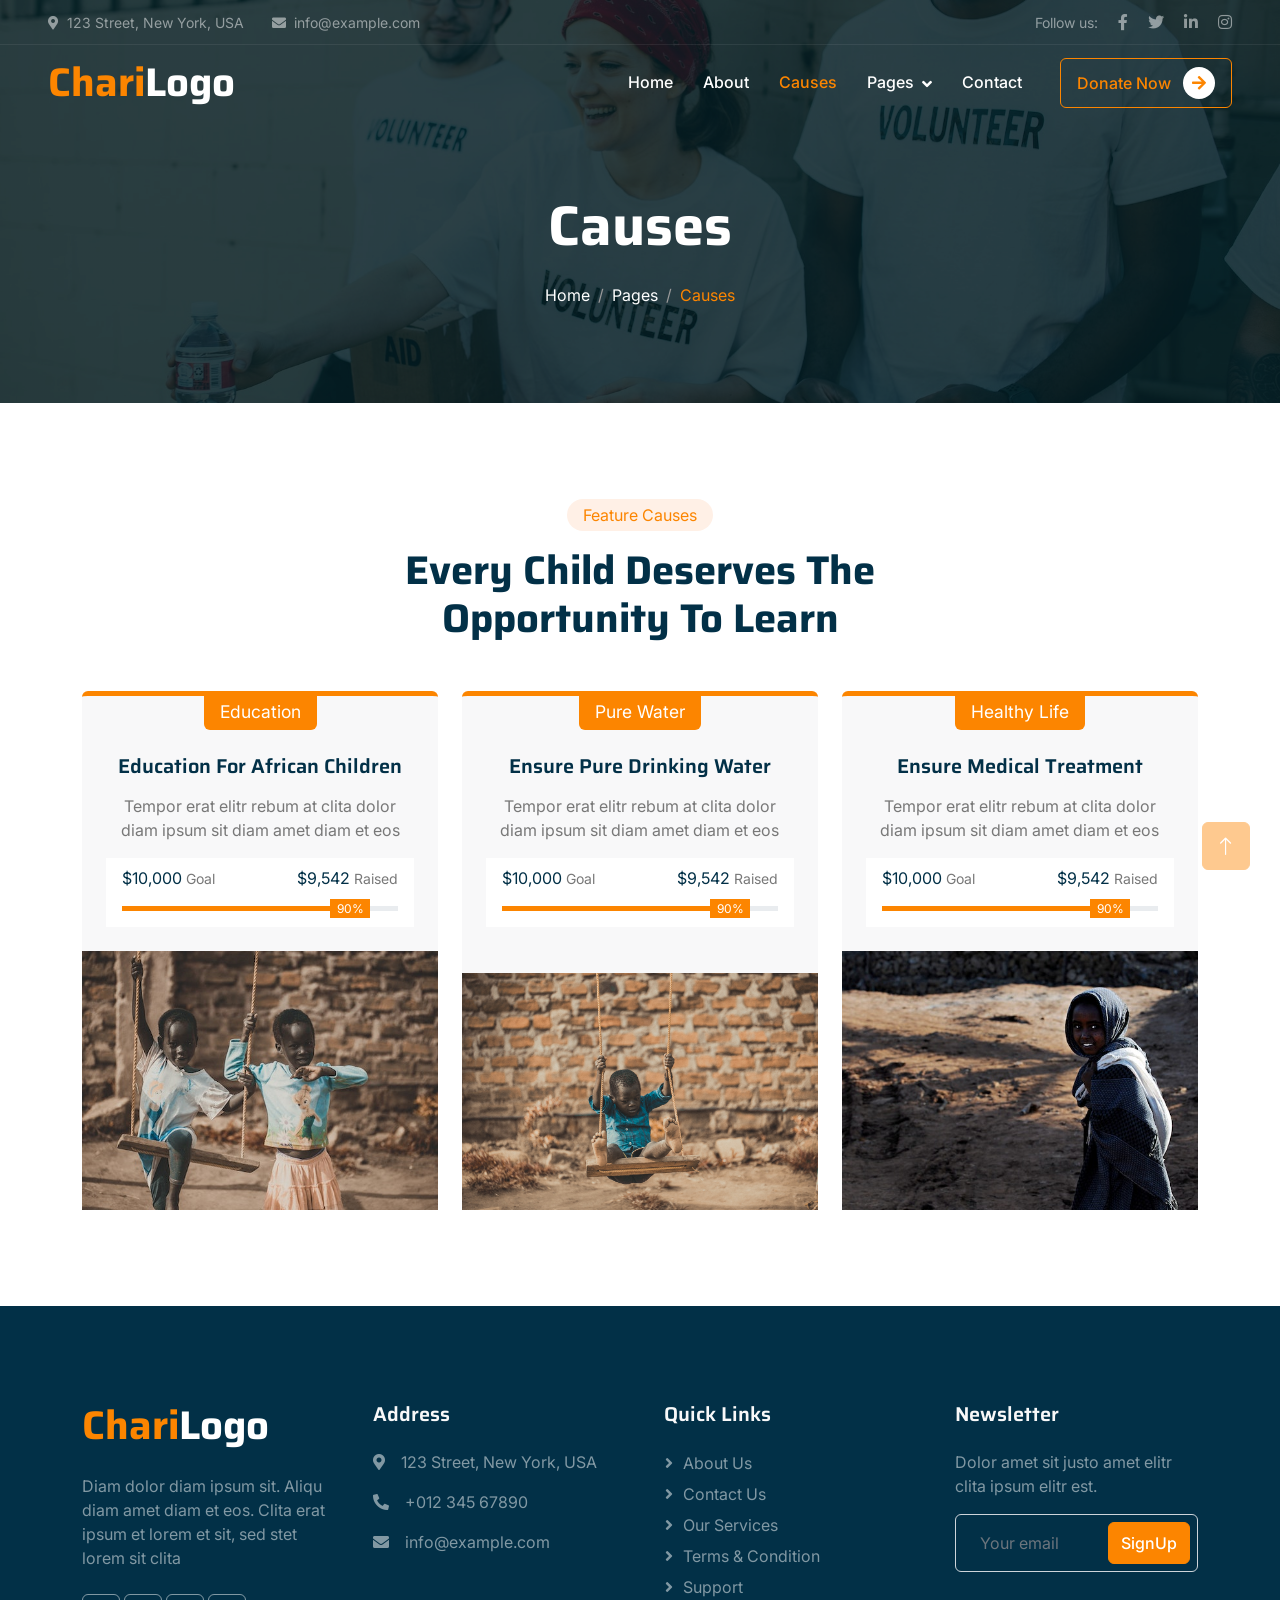
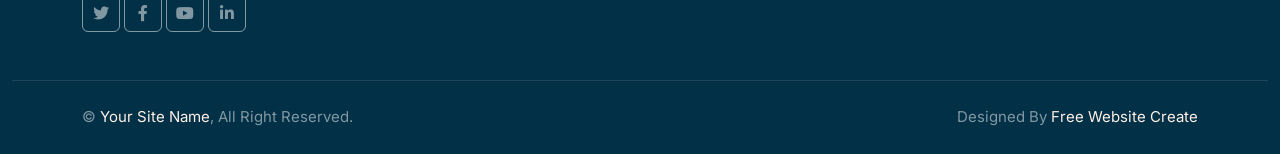
<file: causes.html>
<!DOCTYPE html>
<html lang="en">

<head>
    <meta charset="utf-8">
    <title>ChariTeam - Free Nonprofit Website Template</title>
    <meta content="width=device-width, initial-scale=1.0" name="viewport">
    <meta content="" name="keywords">
    <meta content="" name="description">

    <!-- Favicon -->
    <link href="img/favicon.ico" rel="icon">

    <!-- Google Web Fonts -->
    <link rel="preconnect" href="https://fonts.googleapis.com">
    <link rel="preconnect" href="https://fonts.gstatic.com" crossorigin>
    <link href="https://fonts.googleapis.com/css2?family=Inter:wght@400;500;600&family=Saira:wght@500;600;700&display=swap" rel="stylesheet"> 

    <!-- Icon Font Stylesheet -->
    <link href="https://cdnjs.cloudflare.com/ajax/libs/font-awesome/5.10.0/css/all.min.css" rel="stylesheet">
    <link href="https://cdn.jsdelivr.net/npm/bootstrap-icons@1.4.1/font/bootstrap-icons.css" rel="stylesheet">

    <!-- Libraries Stylesheet -->
    <link href="lib/animate/animate.min.css" rel="stylesheet">
    <link href="lib/owlcarousel/assets/owl.carousel.min.css" rel="stylesheet">

    <!-- Customized Bootstrap Stylesheet -->
    <link href="css/bootstrap.min.css" rel="stylesheet">

    <!-- Template Stylesheet -->
    <link href="css/style.css" rel="stylesheet">
</head>

<body>
    <!-- Spinner Start -->
    <div id="spinner" class="show bg-white position-fixed translate-middle w-100 vh-100 top-50 start-50 d-flex align-items-center justify-content-center">
        <div class="spinner-grow text-primary" role="status"></div>
    </div>
    <!-- Spinner End -->


    <!-- Navbar Start -->
    <div class="container-fluid fixed-top px-0 wow fadeIn" data-wow-delay="0.1s">
        <div class="top-bar text-white-50 row gx-0 align-items-center d-none d-lg-flex">
            <div class="col-lg-6 px-5 text-start">
                <small><i class="fa fa-map-marker-alt me-2"></i>123 Street, New York, USA</small>
                <small class="ms-4"><i class="fa fa-envelope me-2"></i>info@example.com</small>
            </div>
            <div class="col-lg-6 px-5 text-end">
                <small>Follow us:</small>
                <a class="text-white-50 ms-3" href=""><i class="fab fa-facebook-f"></i></a>
                <a class="text-white-50 ms-3" href=""><i class="fab fa-twitter"></i></a>
                <a class="text-white-50 ms-3" href=""><i class="fab fa-linkedin-in"></i></a>
                <a class="text-white-50 ms-3" href=""><i class="fab fa-instagram"></i></a>
            </div>
        </div>

        <nav class="navbar navbar-expand-lg navbar-dark py-lg-0 px-lg-5 wow fadeIn" data-wow-delay="0.1s">
            <a href="index.html" class="navbar-brand ms-4 ms-lg-0">
                <h1 class="fw-bold text-primary m-0">Chari<span class="text-white">Logo</span></h1>
            </a>
            <button type="button" class="navbar-toggler me-4" data-bs-toggle="collapse" data-bs-target="#navbarCollapse">
                <span class="navbar-toggler-icon"></span>
            </button>
            <div class="collapse navbar-collapse" id="navbarCollapse">
                <div class="navbar-nav ms-auto p-4 p-lg-0">
                    <a href="index.html" class="nav-item nav-link">Home</a>
                    <a href="about.html" class="nav-item nav-link">About</a>
                    <a href="causes.html" class="nav-item nav-link active">Causes</a>
                    <div class="nav-item dropdown">
                        <a href="#" class="nav-link dropdown-toggle" data-bs-toggle="dropdown">Pages</a>
                        <div class="dropdown-menu m-0">
                            <a href="service.html" class="dropdown-item">Service</a>
                            <a href="donate.html" class="dropdown-item">Donate</a>
                            <a href="team.html" class="dropdown-item">Our Team</a>
                            <a href="testimonial.html" class="dropdown-item">Testimonial</a>
                            <a href="404.html" class="dropdown-item">404 Page</a>
                        </div>
                    </div>
                    <a href="contact.html" class="nav-item nav-link">Contact</a>
                </div>
                <div class="d-none d-lg-flex ms-2">
                    <a class="btn btn-outline-primary py-2 px-3" href="">
                        Donate Now
                        <div class="d-inline-flex btn-sm-square bg-white text-primary rounded-circle ms-2">
                            <i class="fa fa-arrow-right"></i>
                        </div>
                    </a>
                </div>
            </div>
        </nav>
    </div>
    <!-- Navbar End -->


    <!-- Page Header Start -->
    <div class="container-fluid page-header mb-5 wow fadeIn" data-wow-delay="0.1s">
        <div class="container text-center">
            <h1 class="display-4 text-white animated slideInDown mb-4">Causes</h1>
            <nav aria-label="breadcrumb animated slideInDown">
                <ol class="breadcrumb justify-content-center mb-0">
                    <li class="breadcrumb-item"><a class="text-white" href="#">Home</a></li>
                    <li class="breadcrumb-item"><a class="text-white" href="#">Pages</a></li>
                    <li class="breadcrumb-item text-primary active" aria-current="page">Causes</li>
                </ol>
            </nav>
        </div>
    </div>
    <!-- Page Header End -->


    <!-- Causes Start -->
    <div class="container-xxl py-5">
        <div class="container">
            <div class="text-center mx-auto mb-5 wow fadeInUp" data-wow-delay="0.1s" style="max-width: 500px;">
                <div class="d-inline-block rounded-pill bg-secondary text-primary py-1 px-3 mb-3">Feature Causes</div>
                <h1 class="display-6 mb-5">Every Child Deserves The Opportunity To Learn</h1>
            </div>
            <div class="row g-4 justify-content-center">
                <div class="col-lg-4 col-md-6 wow fadeInUp" data-wow-delay="0.1s">
                    <div class="causes-item d-flex flex-column bg-light border-top border-5 border-primary rounded-top overflow-hidden h-100">
                        <div class="text-center p-4 pt-0">
                            <div class="d-inline-block bg-primary text-white rounded-bottom fs-5 pb-1 px-3 mb-4">
                                <small>Education</small>
                            </div>
                            <h5 class="mb-3">Education For African Children</h5>
                            <p>Tempor erat elitr rebum at clita dolor diam ipsum sit diam amet diam et eos</p>
                            <div class="causes-progress bg-white p-3 pt-2">
                                <div class="d-flex justify-content-between">
                                    <p class="text-dark">$10,000 <small class="text-body">Goal</small></p>
                                    <p class="text-dark">$9,542 <small class="text-body">Raised</small></p>
                                </div>
                                <div class="progress">
                                    <div class="progress-bar" role="progressbar" aria-valuenow="90" aria-valuemin="0" aria-valuemax="100">
                                        <span>90%</span>
                                    </div>
                                </div>
                            </div>
                        </div>
                        <div class="position-relative mt-auto">
                            <img class="img-fluid" src="img/courses-1.jpg" alt="">
                            <div class="causes-overlay">
                                <a class="btn btn-outline-primary" href="">
                                    Read More
                                    <div class="d-inline-flex btn-sm-square bg-primary text-white rounded-circle ms-2">
                                        <i class="fa fa-arrow-right"></i>
                                    </div>
                                </a>
                            </div>
                        </div>
                    </div>
                </div>
                <div class="col-lg-4 col-md-6 wow fadeInUp" data-wow-delay="0.3s">
                    <div class="causes-item d-flex flex-column bg-light border-top border-5 border-primary rounded-top overflow-hidden h-100">
                        <div class="text-center p-4 pt-0">
                            <div class="d-inline-block bg-primary text-white rounded-bottom fs-5 pb-1 px-3 mb-4">
                                <small>Pure Water</small>
                            </div>
                            <h5 class="mb-3">Ensure Pure Drinking Water</h5>
                            <p>Tempor erat elitr rebum at clita dolor diam ipsum sit diam amet diam et eos</p>
                            <div class="causes-progress bg-white p-3 pt-2">
                                <div class="d-flex justify-content-between">
                                    <p class="text-dark">$10,000 <small class="text-body">Goal</small></p>
                                    <p class="text-dark">$9,542 <small class="text-body">Raised</small></p>
                                </div>
                                <div class="progress">
                                    <div class="progress-bar" role="progressbar" aria-valuenow="90" aria-valuemin="0" aria-valuemax="100">
                                        <span>90%</span>
                                    </div>
                                </div>
                            </div>
                        </div>
                        <div class="position-relative mt-auto">
                            <img class="img-fluid" src="img/courses-2.jpg" alt="">
                            <div class="causes-overlay">
                                <a class="btn btn-outline-primary" href="">
                                    Read More
                                    <div class="d-inline-flex btn-sm-square bg-primary text-white rounded-circle ms-2">
                                        <i class="fa fa-arrow-right"></i>
                                    </div>
                                </a>
                            </div>
                        </div>
                    </div>
                </div>
                <div class="col-lg-4 col-md-6 wow fadeInUp" data-wow-delay="0.5s">
                    <div class="causes-item d-flex flex-column bg-light border-top border-5 border-primary rounded-top overflow-hidden h-100">
                        <div class="text-center p-4 pt-0">
                            <div class="d-inline-block bg-primary text-white rounded-bottom fs-5 pb-1 px-3 mb-4">
                                <small>Healthy Life</small>
                            </div>
                            <h5 class="mb-3">Ensure Medical Treatment</h5>
                            <p>Tempor erat elitr rebum at clita dolor diam ipsum sit diam amet diam et eos</p>
                            <div class="causes-progress bg-white p-3 pt-2">
                                <div class="d-flex justify-content-between">
                                    <p class="text-dark">$10,000 <small class="text-body">Goal</small></p>
                                    <p class="text-dark">$9,542 <small class="text-body">Raised</small></p>
                                </div>
                                <div class="progress">
                                    <div class="progress-bar" role="progressbar" aria-valuenow="90" aria-valuemin="0" aria-valuemax="100">
                                        <span>90%</span>
                                    </div>
                                </div>
                            </div>
                        </div>
                        <div class="position-relative mt-auto">
                            <img class="img-fluid" src="img/courses-3.jpg" alt="">
                            <div class="causes-overlay">
                                <a class="btn btn-outline-primary" href="">
                                    Read More
                                    <div class="d-inline-flex btn-sm-square bg-primary text-white rounded-circle ms-2">
                                        <i class="fa fa-arrow-right"></i>
                                    </div>
                                </a>
                            </div>
                        </div>
                    </div>
                </div>
            </div>
        </div>
    </div>
    <!-- Causes End -->
        

    <!-- Footer Start -->
    <div class="container-fluid bg-dark text-white-50 footer mt-5 pt-5 wow fadeIn" data-wow-delay="0.1s">
        <div class="container py-5">
            <div class="row g-5">
                <div class="col-lg-3 col-md-6">
                    <h1 class="fw-bold text-primary mb-4">Chari<span class="text-white">Logo</span></h1>
                    <p>Diam dolor diam ipsum sit. Aliqu diam amet diam et eos. Clita erat ipsum et lorem et sit, sed stet lorem sit clita</p>
                    <div class="d-flex pt-2">
                        <a class="btn btn-square me-1" href=""><i class="fab fa-twitter"></i></a>
                        <a class="btn btn-square me-1" href=""><i class="fab fa-facebook-f"></i></a>
                        <a class="btn btn-square me-1" href=""><i class="fab fa-youtube"></i></a>
                        <a class="btn btn-square me-0" href=""><i class="fab fa-linkedin-in"></i></a>
                    </div>
                </div>
                <div class="col-lg-3 col-md-6">
                    <h5 class="text-light mb-4">Address</h5>
                    <p><i class="fa fa-map-marker-alt me-3"></i>123 Street, New York, USA</p>
                    <p><i class="fa fa-phone-alt me-3"></i>+012 345 67890</p>
                    <p><i class="fa fa-envelope me-3"></i>info@example.com</p>
                </div>
                <div class="col-lg-3 col-md-6">
                    <h5 class="text-light mb-4">Quick Links</h5>
                    <a class="btn btn-link" href="">About Us</a>
                    <a class="btn btn-link" href="">Contact Us</a>
                    <a class="btn btn-link" href="">Our Services</a>
                    <a class="btn btn-link" href="">Terms & Condition</a>
                    <a class="btn btn-link" href="">Support</a>
                </div>
                <div class="col-lg-3 col-md-6">
                    <h5 class="text-light mb-4">Newsletter</h5>
                    <p>Dolor amet sit justo amet elitr clita ipsum elitr est.</p>
                    <div class="position-relative mx-auto" style="max-width: 400px;">
                        <input class="form-control bg-transparent w-100 py-3 ps-4 pe-5" type="text" placeholder="Your email">
                        <button type="button" class="btn btn-primary py-2 position-absolute top-0 end-0 mt-2 me-2">SignUp</button>
                    </div>
                </div>
            </div>
        </div>
        <div class="container-fluid copyright">
            <div class="container">
                <div class="row">
                    <div class="col-md-6 text-center text-md-start mb-3 mb-md-0">
                        &copy; <a href="#">Your Site Name</a>, All Right Reserved.
                    </div>
                    <div class="col-md-6 text-center text-md-end">
                        <!--/*** This template is free as long as you keep the footer author’s credit link/attribution link/backlink. If you'd like to use the template without the footer author’s credit link/attribution link/backlink, you can purchase the Credit Removal License from "https://freewebsitecreate.net/credit-removal". Thank you for your support. ***/-->
                        Designed By <a href="https://freewebsitecreate.net">Free Website Create</a>
                    </div>
                </div>
            </div>
        </div>
    </div>
    <!-- Footer End -->


    <!-- Back to Top -->
    <a href="#" class="btn btn-lg btn-primary btn-lg-square back-to-top"><i class="bi bi-arrow-up"></i></a>


    <!-- JavaScript Libraries -->
    <script src="https://code.jquery.com/jquery-3.4.1.min.js"></script>
    <script src="https://cdn.jsdelivr.net/npm/bootstrap@5.0.0/dist/js/bootstrap.bundle.min.js"></script>
    <script src="lib/wow/wow.min.js"></script>
    <script src="lib/easing/easing.min.js"></script>
    <script src="lib/waypoints/waypoints.min.js"></script>
    <script src="lib/owlcarousel/owl.carousel.min.js"></script>
    <script src="lib/parallax/parallax.min.js"></script>

    <!-- Template Javascript -->
    <script src="js/main.js"></script>
</body>

</html>
</file>
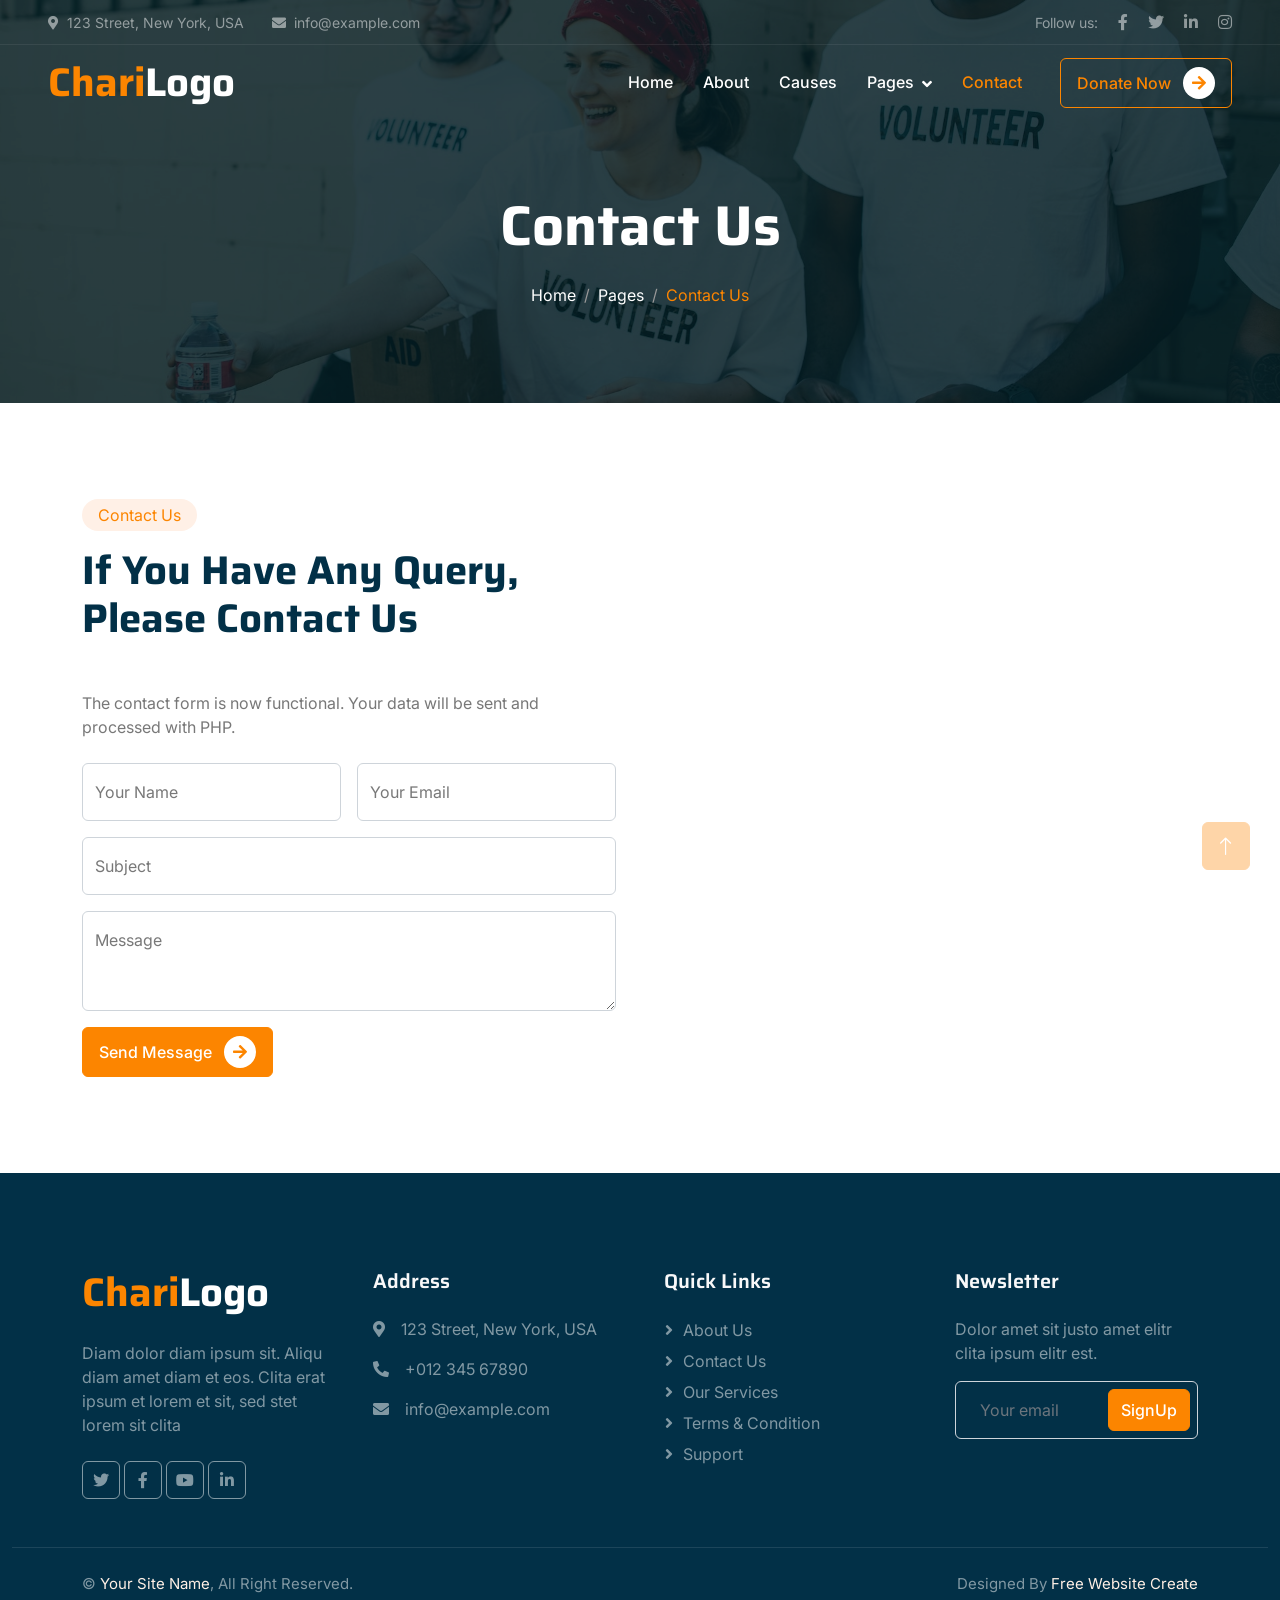
<file: contact.html>
<!DOCTYPE html>
<html lang="en">

<head>
    <meta charset="utf-8">
    <title>ChariTeam - Free Nonprofit Website Template</title>
    <meta content="width=device-width, initial-scale=1.0" name="viewport">
    <meta content="" name="keywords">
    <meta content="" name="description">

    <!-- Favicon -->
    <link href="img/favicon.ico" rel="icon">

    <!-- Google Web Fonts -->
    <link rel="preconnect" href="https://fonts.googleapis.com">
    <link rel="preconnect" href="https://fonts.gstatic.com" crossorigin>
    <link href="https://fonts.googleapis.com/css2?family=Inter:wght@400;500;600&family=Saira:wght@500;600;700&display=swap" rel="stylesheet"> 

    <!-- Icon Font Stylesheet -->
    <link href="https://cdnjs.cloudflare.com/ajax/libs/font-awesome/5.10.0/css/all.min.css" rel="stylesheet">
    <link href="https://cdn.jsdelivr.net/npm/bootstrap-icons@1.4.1/font/bootstrap-icons.css" rel="stylesheet">

    <!-- Libraries Stylesheet -->
    <link href="lib/animate/animate.min.css" rel="stylesheet">
    <link href="lib/owlcarousel/assets/owl.carousel.min.css" rel="stylesheet">

    <!-- Customized Bootstrap Stylesheet -->
    <link href="css/bootstrap.min.css" rel="stylesheet">

    <!-- Template Stylesheet -->
    <link href="css/style.css" rel="stylesheet">
</head>

<body>
    <!-- Spinner Start -->
    <div id="spinner" class="show bg-white position-fixed translate-middle w-100 vh-100 top-50 start-50 d-flex align-items-center justify-content-center">
        <div class="spinner-grow text-primary" role="status"></div>
    </div>
    <!-- Spinner End -->


    <!-- Navbar Start -->
    <div class="container-fluid fixed-top px-0 wow fadeIn" data-wow-delay="0.1s">
        <div class="top-bar text-white-50 row gx-0 align-items-center d-none d-lg-flex">
            <div class="col-lg-6 px-5 text-start">
                <small><i class="fa fa-map-marker-alt me-2"></i>123 Street, New York, USA</small>
                <small class="ms-4"><i class="fa fa-envelope me-2"></i>info@example.com</small>
            </div>
            <div class="col-lg-6 px-5 text-end">
                <small>Follow us:</small>
                <a class="text-white-50 ms-3" href=""><i class="fab fa-facebook-f"></i></a>
                <a class="text-white-50 ms-3" href=""><i class="fab fa-twitter"></i></a>
                <a class="text-white-50 ms-3" href=""><i class="fab fa-linkedin-in"></i></a>
                <a class="text-white-50 ms-3" href=""><i class="fab fa-instagram"></i></a>
            </div>
        </div>

        <nav class="navbar navbar-expand-lg navbar-dark py-lg-0 px-lg-5 wow fadeIn" data-wow-delay="0.1s">
            <a href="index.html" class="navbar-brand ms-4 ms-lg-0">
                <h1 class="fw-bold text-primary m-0">Chari<span class="text-white">Logo</span></h1>
            </a>
            <button type="button" class="navbar-toggler me-4" data-bs-toggle="collapse" data-bs-target="#navbarCollapse">
                <span class="navbar-toggler-icon"></span>
            </button>
            <div class="collapse navbar-collapse" id="navbarCollapse">
                <div class="navbar-nav ms-auto p-4 p-lg-0">
                    <a href="index.html" class="nav-item nav-link">Home</a>
                    <a href="about.html" class="nav-item nav-link">About</a>
                    <a href="causes.html" class="nav-item nav-link">Causes</a>
                    <div class="nav-item dropdown">
                        <a href="#" class="nav-link dropdown-toggle" data-bs-toggle="dropdown">Pages</a>
                        <div class="dropdown-menu m-0">
                            <a href="service.html" class="dropdown-item">Service</a>
                            <a href="donate.html" class="dropdown-item">Donate</a>
                            <a href="team.html" class="dropdown-item">Our Team</a>
                            <a href="testimonial.html" class="dropdown-item">Testimonial</a>
                            <a href="404.html" class="dropdown-item">404 Page</a>
                        </div>
                    </div>
                    <a href="contact.html" class="nav-item nav-link active">Contact</a>
                </div>
                <div class="d-none d-lg-flex ms-2">
                    <a class="btn btn-outline-primary py-2 px-3" href="">
                        Donate Now
                        <div class="d-inline-flex btn-sm-square bg-white text-primary rounded-circle ms-2">
                            <i class="fa fa-arrow-right"></i>
                        </div>
                    </a>
                </div>
            </div>
        </nav>
    </div>
    <!-- Navbar End -->


    <!-- Page Header Start -->
    <div class="container-fluid page-header mb-5 wow fadeIn" data-wow-delay="0.1s">
        <div class="container text-center">
            <h1 class="display-4 text-white animated slideInDown mb-4">Contact Us</h1>
            <nav aria-label="breadcrumb animated slideInDown">
                <ol class="breadcrumb justify-content-center mb-0">
                    <li class="breadcrumb-item"><a class="text-white" href="#">Home</a></li>
                    <li class="breadcrumb-item"><a class="text-white" href="#">Pages</a></li>
                    <li class="breadcrumb-item text-primary active" aria-current="page">Contact Us</li>
                </ol>
            </nav>
        </div>
    </div>
    <!-- Page Header End -->


<!-- Contact Start -->
<div class="container-xxl py-5">
    <div class="container">
        <div class="row g-5">
            <div class="col-lg-6 wow fadeIn" data-wow-delay="0.1s">
                <div class="d-inline-block rounded-pill bg-secondary text-primary py-1 px-3 mb-3">Contact Us</div>
                <h1 class="display-6 mb-5">If You Have Any Query, Please Contact Us</h1>
                <p class="mb-4">The contact form is now functional. Your data will be sent and processed with PHP.</p>
                <form action="process_form.php" method="POST">
                    <div class="row g-3">
                        <div class="col-md-6">
                            <div class="form-floating">
                                <input type="text" class="form-control" id="name" name="name" placeholder="Your Name" required>
                                <label for="name">Your Name</label>
                            </div>
                        </div>
                        <div class="col-md-6">
                            <div class="form-floating">
                                <input type="email" class="form-control" id="email" name="email" placeholder="Your Email" required>
                                <label for="email">Your Email</label>
                            </div>
                        </div>
                        <div class="col-12">
                            <div class="form-floating">
                                <input type="text" class="form-control" id="subject" name="subject" placeholder="Subject" required>
                                <label for="subject">Subject</label>
                            </div>
                        </div>
                        <div class="col-12">
                            <div class="form-floating">
                                <textarea class="form-control" placeholder="Leave a message here" id="message" name="message" style="height: 100px" required></textarea>
                                <label for="message">Message</label>
                            </div>
                        </div>
                        <div class="col-12">
                            <button type="submit" class="btn btn-primary py-2 px-3 me-3">
                                Send Message
                                <div class="d-inline-flex btn-sm-square bg-white text-primary rounded-circle ms-2">
                                    <i class="fa fa-arrow-right"></i>
                                </div>
                            </button>
                        </div>
                    </div>
                </form>
            </div>
            <div class="col-lg-6 wow fadeIn" data-wow-delay="0.5s" style="min-height: 450px;">
                <div class="position-relative rounded overflow-hidden h-100">
                    <iframe class="position-relative w-100 h-100"
                            src="https://www.google.com/maps/embed?pb=!1m18!1m12!1m3!1d3001156.4288297426!2d-78.01371936852176!3d42.72876761954724!2m3!1f0!2f0!3f0!3m2!1i1024!2i768!4f13.1!3m3!1m2!1s0x4ccc4bf0f123a5a9%3A0xddcfc6c1de189567!2sNew%20York%2C%20USA!5e0!3m2!1sen!2sbd!4v1603794290143!5m2!1sen!2sbd"
                            frameborder="0" style="min-height: 450px; border:0;" allowfullscreen="" aria-hidden="false"
                            tabindex="0"></iframe>
                </div>
            </div>
        </div>
    </div>
</div>
<!-- Contact End -->



    <!-- Footer Start -->
    <div class="container-fluid bg-dark text-white-50 footer mt-5 pt-5 wow fadeIn" data-wow-delay="0.1s">
        <div class="container py-5">
            <div class="row g-5">
                <div class="col-lg-3 col-md-6">
                    <h1 class="fw-bold text-primary mb-4">Chari<span class="text-white">Logo</span></h1>
                    <p>Diam dolor diam ipsum sit. Aliqu diam amet diam et eos. Clita erat ipsum et lorem et sit, sed stet lorem sit clita</p>
                    <div class="d-flex pt-2">
                        <a class="btn btn-square me-1" href=""><i class="fab fa-twitter"></i></a>
                        <a class="btn btn-square me-1" href=""><i class="fab fa-facebook-f"></i></a>
                        <a class="btn btn-square me-1" href=""><i class="fab fa-youtube"></i></a>
                        <a class="btn btn-square me-0" href=""><i class="fab fa-linkedin-in"></i></a>
                    </div>
                </div>
                <div class="col-lg-3 col-md-6">
                    <h5 class="text-light mb-4">Address</h5>
                    <p><i class="fa fa-map-marker-alt me-3"></i>123 Street, New York, USA</p>
                    <p><i class="fa fa-phone-alt me-3"></i>+012 345 67890</p>
                    <p><i class="fa fa-envelope me-3"></i>info@example.com</p>
                </div>
                <div class="col-lg-3 col-md-6">
                    <h5 class="text-light mb-4">Quick Links</h5>
                    <a class="btn btn-link" href="">About Us</a>
                    <a class="btn btn-link" href="">Contact Us</a>
                    <a class="btn btn-link" href="">Our Services</a>
                    <a class="btn btn-link" href="">Terms & Condition</a>
                    <a class="btn btn-link" href="">Support</a>
                </div>
                <div class="col-lg-3 col-md-6">
                    <h5 class="text-light mb-4">Newsletter</h5>
                    <p>Dolor amet sit justo amet elitr clita ipsum elitr est.</p>
                    <div class="position-relative mx-auto" style="max-width: 400px;">
                        <input class="form-control bg-transparent w-100 py-3 ps-4 pe-5" type="text" placeholder="Your email">
                        <button type="button" class="btn btn-primary py-2 position-absolute top-0 end-0 mt-2 me-2">SignUp</button>
                    </div>
                </div>
            </div>
        </div>
        <div class="container-fluid copyright">
            <div class="container">
                <div class="row">
                    <div class="col-md-6 text-center text-md-start mb-3 mb-md-0">
                        &copy; <a href="#">Your Site Name</a>, All Right Reserved.
                    </div>
                    <div class="col-md-6 text-center text-md-end">
                        <!--/*** This template is free as long as you keep the footer author’s credit link/attribution link/backlink. If you'd like to use the template without the footer author’s credit link/attribution link/backlink, you can purchase the Credit Removal License from "https://freewebsitecreate.net/credit-removal". Thank you for your support. ***/-->
                        Designed By <a href="https://freewebsitecreate.net">Free Website Create</a>
                    </div>
                </div>
            </div>
        </div>
    </div>
    <!-- Footer End -->


    <!-- Back to Top -->
    <a href="#" class="btn btn-lg btn-primary btn-lg-square back-to-top"><i class="bi bi-arrow-up"></i></a>


    <!-- JavaScript Libraries -->
    <script src="https://code.jquery.com/jquery-3.4.1.min.js"></script>
    <script src="https://cdn.jsdelivr.net/npm/bootstrap@5.0.0/dist/js/bootstrap.bundle.min.js"></script>
    <script src="lib/wow/wow.min.js"></script>
    <script src="lib/easing/easing.min.js"></script>
    <script src="lib/waypoints/waypoints.min.js"></script>
    <script src="lib/owlcarousel/owl.carousel.min.js"></script>
    <script src="lib/parallax/parallax.min.js"></script>

    <!-- Template Javascript -->
    <script src="js/main.js"></script>
</body>

</html>
</file>
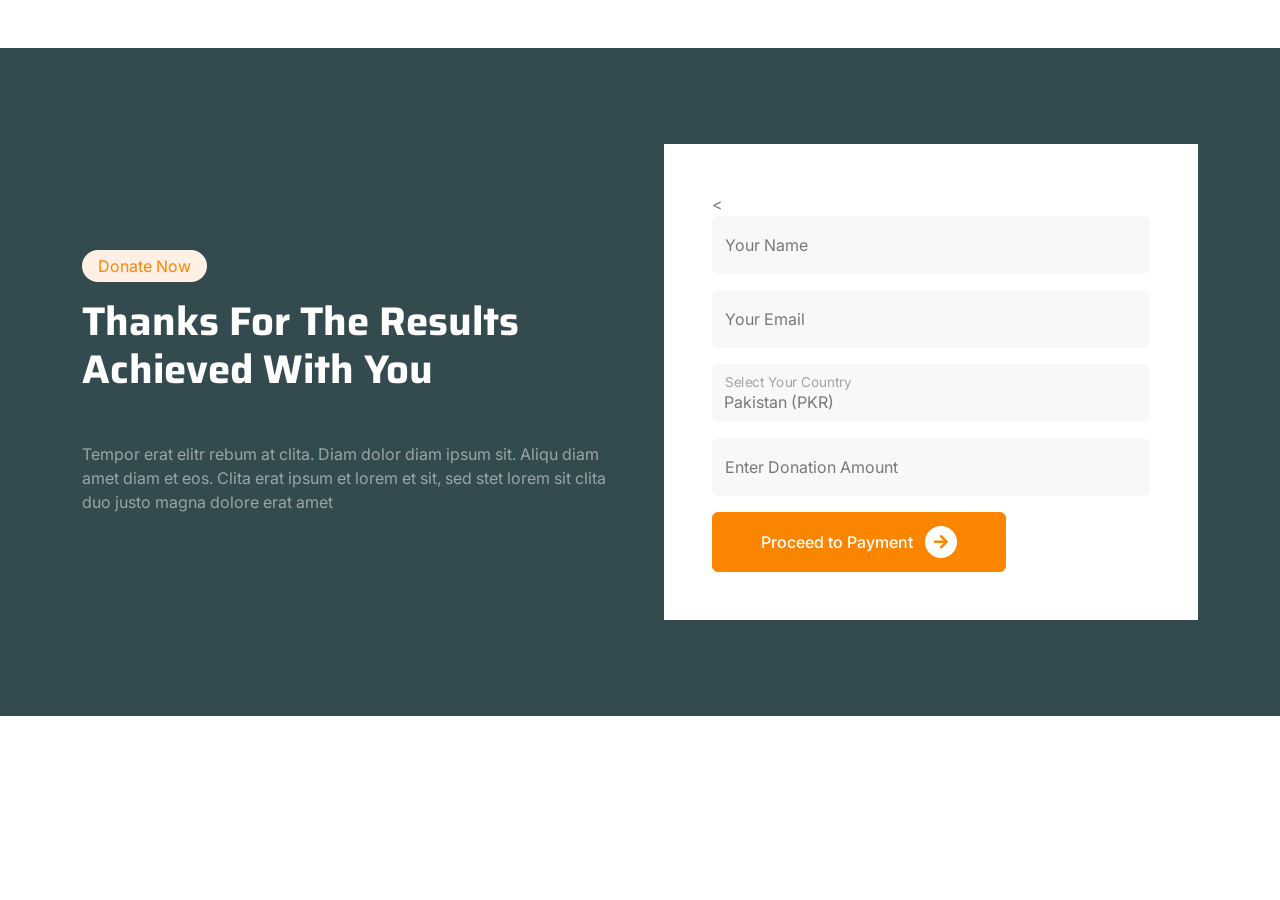
<file: donate.html>
<!DOCTYPE html>
<html lang="en">
    <head>
        <meta charset="utf-8">
        <title>Sbaba Foundation |Pakistani Ngo | charity. </title>
        <meta content="width=device-width, initial-scale=1.0" name="viewport">
        <meta content="" name="keywords">
        <meta content="" name="description">
    
        <!-- Favicon -->
        <link href="img/favicon.ico" rel="icon">
    
        <!-- Google Web Fonts -->
        <link rel="preconnect" href="https://fonts.googleapis.com">
        <link rel="preconnect" href="https://fonts.gstatic.com" crossorigin>
        <link href="https://fonts.googleapis.com/css2?family=Inter:wght@400;500;600&family=Saira:wght@500;600;700&display=swap" rel="stylesheet"> 
    
        <!-- Icon Font Stylesheet -->
        <link href="https://cdnjs.cloudflare.com/ajax/libs/font-awesome/5.10.0/css/all.min.css" rel="stylesheet">
        <link href="https://cdn.jsdelivr.net/npm/bootstrap-icons@1.4.1/font/bootstrap-icons.css" rel="stylesheet">
    
        <!-- Libraries Stylesheet -->
        <link href="lib/animate/animate.min.css" rel="stylesheet">
        <link href="lib/owlcarousel/assets/owl.carousel.min.css" rel="stylesheet">
    
        <!-- Customized Bootstrap Stylesheet -->
        <link href="css/bootstrap.min.css" rel="stylesheet">
    
        <!-- Template Stylesheet -->
        <link href="css/style.css" rel="stylesheet">
    </head>
<body>
    <div class="container-fluid donate my-5 py-5" data-parallax="scroll" data-image-src="img/carousel-2.jpg">
        <div class="container py-5">
            <div class="row g-5 align-items-center">
                <div class="col-lg-6 wow fadeIn" data-wow-delay="0.1s">
                    <div class="d-inline-block rounded-pill bg-secondary text-primary py-1 px-3 mb-3">Donate Now</div>
                    <h1 class="display-6 text-white mb-5">Thanks For The Results Achieved With You</h1>
                    <p class="text-white-50 mb-0">Tempor erat elitr rebum at clita. Diam dolor diam ipsum sit. Aliqu diam amet diam et eos. Clita erat ipsum et lorem et sit, sed stet lorem sit clita duo justo magna dolore erat amet</p>
                </div>
                <div class="col-lg-6 wow fadeIn" data-wow-delay="0.5s">
                    <div class="h-100 bg-white p-5">
                        <<form id="donationForm">
                            <div class="row g-3">
                                <!-- User Name -->
                                <div class="col-12">
                                    <div class="form-floating">
                                        <input type="text" class="form-control bg-light border-0" id="name" placeholder="Your Name" required>
                                        <label for="name">Your Name</label>
                                    </div>
                                </div>
                        
                                <!-- User Email -->
                                <div class="col-12">
                                    <div class="form-floating">
                                        <input type="email" class="form-control bg-light border-0" id="email" placeholder="Your Email" required>
                                        <label for="email">Your Email</label>
                                    </div>
                                </div>
                        
                                <!-- Country/Region Selection -->
                                <div class="col-12">
                                    <div class="form-floating">
                                        <select class="form-control bg-light border-0" id="country" required>
                                            <option value="pakistan">Pakistan (PKR)</option>
                                            <option value="international">International (USD)</option>
                                        </select>
                                        <label for="country">Select Your Country</label>
                                    </div>
                                </div>
                        
                                <!-- Manual Donation Amount -->
                                <div class="col-12">
                                    <div class="form-floating">
                                        <input type="number" class="form-control bg-light border-0" id="donationAmount" placeholder="Enter Amount" required>
                                        <label for="donationAmount">Enter Donation Amount</label>
                                    </div>
                                </div>
                        
                                <!-- Payment Method Options -->
                                <div class="col-12" id="paymentOptions" style="display: none;">
                                    <h4>Select Payment Method</h4>
                                    <div class="btn-group d-flex justify-content-around">
                                        <input type="radio" class="btn-check" name="paymentMethod" id="paypal" value="paypal" required>
                                        <label class="btn btn-light py-3" for="paypal">PayPal</label>
                        
                                        <input type="radio" class="btn-check" name="paymentMethod" id="card" value="card">
                                        <label class="btn btn-light py-3" for="card">Card Payment</label>
                        
                                        <input type="radio" class="btn-check" name="paymentMethod" id="easypaisa" value="easypaisa">
                                        <label class="btn btn-light py-3" for="easypaisa">EasyPaisa</label>
                                    </div>
                                </div>
                        
                                <!-- EasyPaisa Input (Dynamically Shown) -->
                                <div class="col-12" id="easypaisaInput" style="display: none;">
                                    <div class="form-floating">
                                        <input type="text" class="form-control bg-light border-0" id="easypaisaNumber" placeholder="Enter EasyPaisa Number" required>
                                        <label for="easypaisaNumber">EasyPaisa Number</label>
                                    </div>
                                </div>
                        
                                <!-- Submit Button -->
                                <div class="col-12">
                                    <button type="submit" class="btn btn-primary px-5" style="height: 60px;" id="proceedButton">
                                        Proceed to Payment
                                        <div class="d-inline-flex btn-sm-square bg-white text-primary rounded-circle ms-2">
                                            <i class="fa fa-arrow-right"></i>
                                        </div>
                                    </button>
                                </div>
                            </div>
                        </form>
                        
                    </div>
                </div>
            </div>
        </div>
    </div>
    <!-- Donate End -->

    <!-- js for payment -->
     <script src="paymet.js"></script>
</body>
</html>
</file>
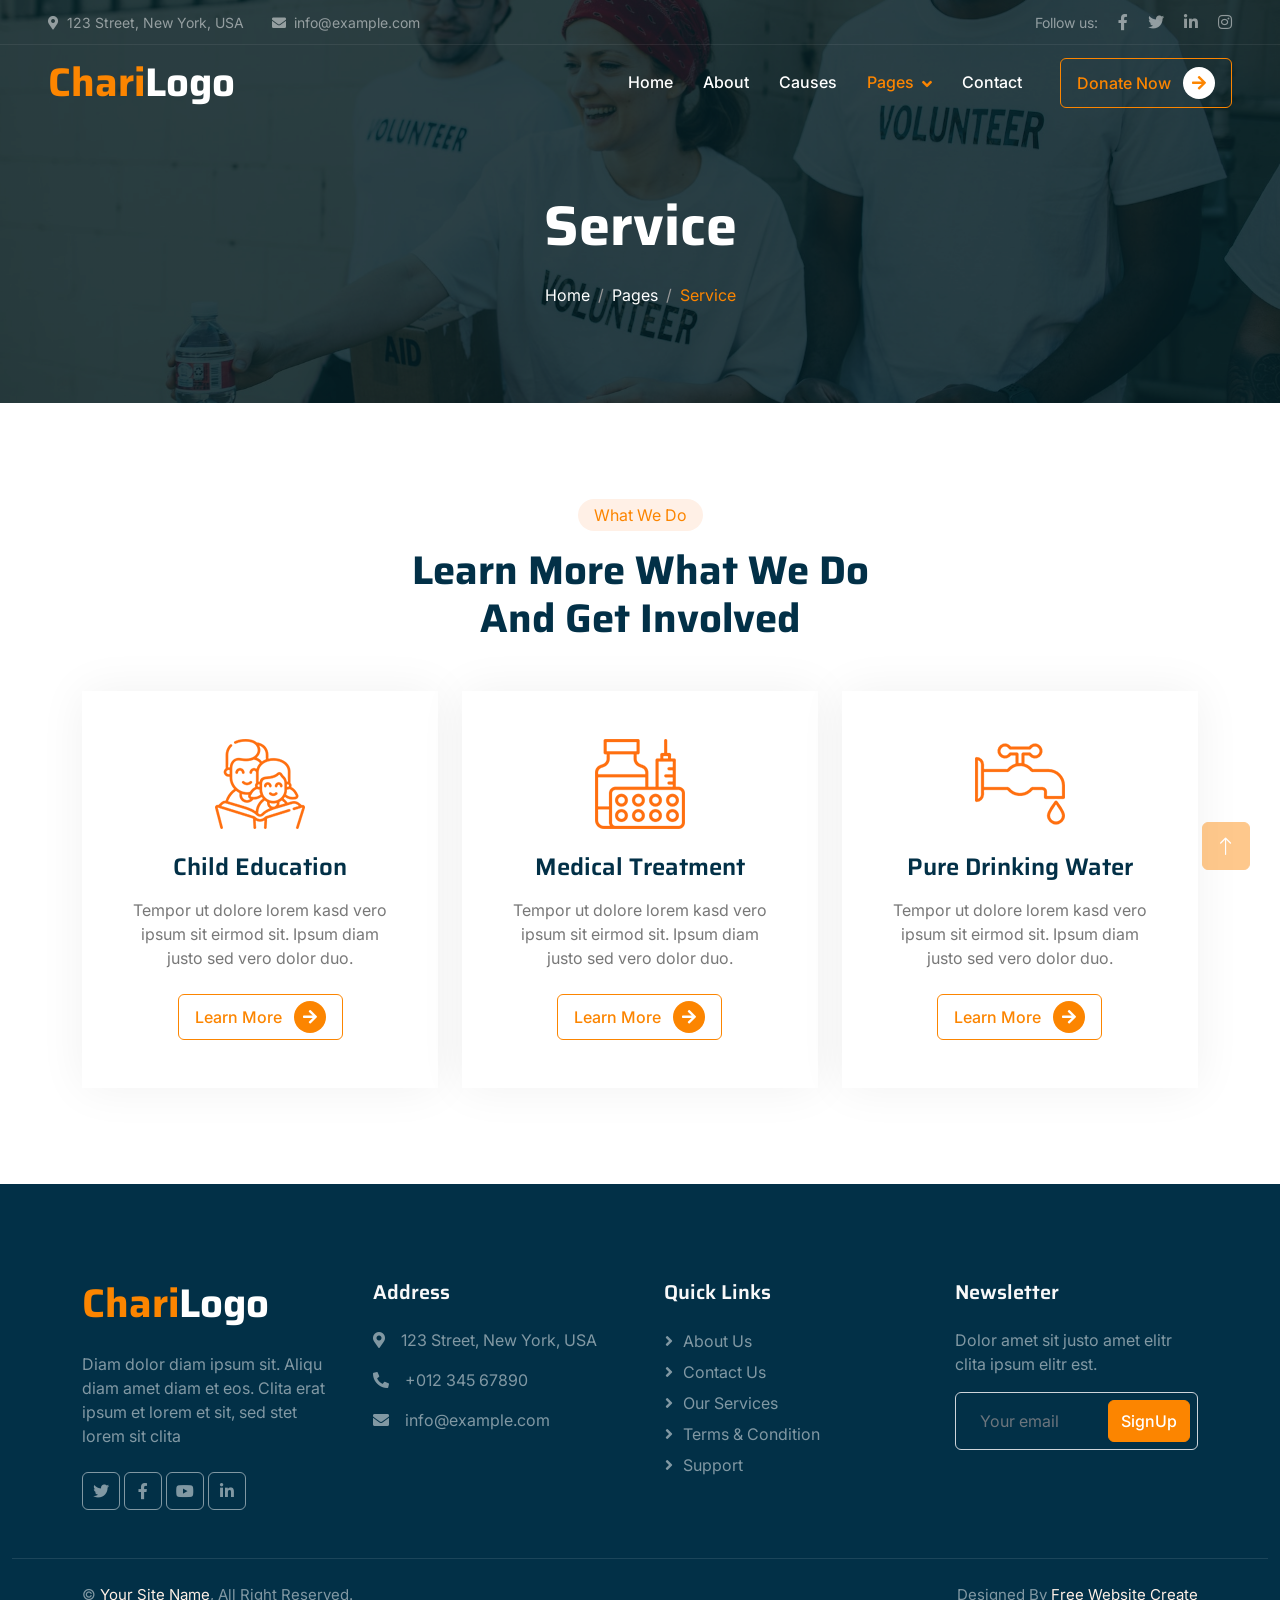
<file: service.html>
<!DOCTYPE html>
<html lang="en">

<head>
    <meta charset="utf-8">
    <title>ChariTeam - Free Nonprofit Website Template</title>
    <meta content="width=device-width, initial-scale=1.0" name="viewport">
    <meta content="" name="keywords">
    <meta content="" name="description">

    <!-- Favicon -->
    <link href="img/favicon.ico" rel="icon">

    <!-- Google Web Fonts -->
    <link rel="preconnect" href="https://fonts.googleapis.com">
    <link rel="preconnect" href="https://fonts.gstatic.com" crossorigin>
    <link href="https://fonts.googleapis.com/css2?family=Inter:wght@400;500;600&family=Saira:wght@500;600;700&display=swap" rel="stylesheet"> 

    <!-- Icon Font Stylesheet -->
    <link href="https://cdnjs.cloudflare.com/ajax/libs/font-awesome/5.10.0/css/all.min.css" rel="stylesheet">
    <link href="https://cdn.jsdelivr.net/npm/bootstrap-icons@1.4.1/font/bootstrap-icons.css" rel="stylesheet">

    <!-- Libraries Stylesheet -->
    <link href="lib/animate/animate.min.css" rel="stylesheet">
    <link href="lib/owlcarousel/assets/owl.carousel.min.css" rel="stylesheet">

    <!-- Customized Bootstrap Stylesheet -->
    <link href="css/bootstrap.min.css" rel="stylesheet">

    <!-- Template Stylesheet -->
    <link href="css/style.css" rel="stylesheet">
</head>

<body>
    <!-- Spinner Start -->
    <div id="spinner" class="show bg-white position-fixed translate-middle w-100 vh-100 top-50 start-50 d-flex align-items-center justify-content-center">
        <div class="spinner-grow text-primary" role="status"></div>
    </div>
    <!-- Spinner End -->


    <!-- Navbar Start -->
    <div class="container-fluid fixed-top px-0 wow fadeIn" data-wow-delay="0.1s">
        <div class="top-bar text-white-50 row gx-0 align-items-center d-none d-lg-flex">
            <div class="col-lg-6 px-5 text-start">
                <small><i class="fa fa-map-marker-alt me-2"></i>123 Street, New York, USA</small>
                <small class="ms-4"><i class="fa fa-envelope me-2"></i>info@example.com</small>
            </div>
            <div class="col-lg-6 px-5 text-end">
                <small>Follow us:</small>
                <a class="text-white-50 ms-3" href=""><i class="fab fa-facebook-f"></i></a>
                <a class="text-white-50 ms-3" href=""><i class="fab fa-twitter"></i></a>
                <a class="text-white-50 ms-3" href=""><i class="fab fa-linkedin-in"></i></a>
                <a class="text-white-50 ms-3" href=""><i class="fab fa-instagram"></i></a>
            </div>
        </div>

        <nav class="navbar navbar-expand-lg navbar-dark py-lg-0 px-lg-5 wow fadeIn" data-wow-delay="0.1s">
            <a href="index.html" class="navbar-brand ms-4 ms-lg-0">
                <h1 class="fw-bold text-primary m-0">Chari<span class="text-white">Logo</span></h1>
            </a>
            <button type="button" class="navbar-toggler me-4" data-bs-toggle="collapse" data-bs-target="#navbarCollapse">
                <span class="navbar-toggler-icon"></span>
            </button>
            <div class="collapse navbar-collapse" id="navbarCollapse">
                <div class="navbar-nav ms-auto p-4 p-lg-0">
                    <a href="index.html" class="nav-item nav-link">Home</a>
                    <a href="about.html" class="nav-item nav-link">About</a>
                    <a href="causes.html" class="nav-item nav-link">Causes</a>
                    <div class="nav-item dropdown">
                        <a href="#" class="nav-link dropdown-toggle active" data-bs-toggle="dropdown">Pages</a>
                        <div class="dropdown-menu m-0">
                            <a href="service.html" class="dropdown-item active">Service</a>
                            <a href="donate.html" class="dropdown-item">Donate</a>
                            <a href="team.html" class="dropdown-item">Our Team</a>
                            <a href="testimonial.html" class="dropdown-item">Testimonial</a>
                            <a href="404.html" class="dropdown-item">404 Page</a>
                        </div>
                    </div>
                    <a href="contact.html" class="nav-item nav-link">Contact</a>
                </div>
                <div class="d-none d-lg-flex ms-2">
                    <a class="btn btn-outline-primary py-2 px-3" href="">
                        Donate Now
                        <div class="d-inline-flex btn-sm-square bg-white text-primary rounded-circle ms-2">
                            <i class="fa fa-arrow-right"></i>
                        </div>
                    </a>
                </div>
            </div>
        </nav>
    </div>
    <!-- Navbar End -->


    <!-- Page Header Start -->
    <div class="container-fluid page-header mb-5 wow fadeIn" data-wow-delay="0.1s">
        <div class="container text-center">
            <h1 class="display-4 text-white animated slideInDown mb-4">Service</h1>
            <nav aria-label="breadcrumb animated slideInDown">
                <ol class="breadcrumb justify-content-center mb-0">
                    <li class="breadcrumb-item"><a class="text-white" href="#">Home</a></li>
                    <li class="breadcrumb-item"><a class="text-white" href="#">Pages</a></li>
                    <li class="breadcrumb-item text-primary active" aria-current="page">Service</li>
                </ol>
            </nav>
        </div>
    </div>
    <!-- Page Header End -->


    <!-- Service Start -->
    <div class="container-xxl py-5">
        <div class="container">
            <div class="text-center mx-auto mb-5 wow fadeInUp" data-wow-delay="0.1s" style="max-width: 500px;">
                <div class="d-inline-block rounded-pill bg-secondary text-primary py-1 px-3 mb-3">What We Do</div>
                <h1 class="display-6 mb-5">Learn More What We Do And Get Involved</h1>
            </div>
            <div class="row g-4 justify-content-center">
                <div class="col-lg-4 col-md-6 wow fadeInUp" data-wow-delay="0.1s">
                    <div class="service-item bg-white text-center h-100 p-4 p-xl-5">
                        <img class="img-fluid mb-4" src="img/icon-1.png" alt="">
                        <h4 class="mb-3">Child Education</h4>
                        <p class="mb-4">Tempor ut dolore lorem kasd vero ipsum sit eirmod sit. Ipsum diam justo sed vero dolor duo.</p>
                        <a class="btn btn-outline-primary px-3" href="">
                            Learn More
                            <div class="d-inline-flex btn-sm-square bg-primary text-white rounded-circle ms-2">
                                <i class="fa fa-arrow-right"></i>
                            </div>
                        </a>
                    </div>
                </div>
                <div class="col-lg-4 col-md-6 wow fadeInUp" data-wow-delay="0.3s">
                    <div class="service-item bg-white text-center h-100 p-4 p-xl-5">
                        <img class="img-fluid mb-4" src="img/icon-2.png" alt="">
                        <h4 class="mb-3">Medical Treatment</h4>
                        <p class="mb-4">Tempor ut dolore lorem kasd vero ipsum sit eirmod sit. Ipsum diam justo sed vero dolor duo.</p>
                        <a class="btn btn-outline-primary px-3" href="">
                            Learn More
                            <div class="d-inline-flex btn-sm-square bg-primary text-white rounded-circle ms-2">
                                <i class="fa fa-arrow-right"></i>
                            </div>
                        </a>
                    </div>
                </div>
                <div class="col-lg-4 col-md-6 wow fadeInUp" data-wow-delay="0.5s">
                    <div class="service-item bg-white text-center h-100 p-4 p-xl-5">
                        <img class="img-fluid mb-4" src="img/icon-3.png" alt="">
                        <h4 class="mb-3">Pure Drinking Water</h4>
                        <p class="mb-4">Tempor ut dolore lorem kasd vero ipsum sit eirmod sit. Ipsum diam justo sed vero dolor duo.</p>
                        <a class="btn btn-outline-primary px-3" href="">
                            Learn More
                            <div class="d-inline-flex btn-sm-square bg-primary text-white rounded-circle ms-2">
                                <i class="fa fa-arrow-right"></i>
                            </div>
                        </a>
                    </div>
                </div>
            </div>
        </div>
    </div>
    <!-- Service End -->
        

    <!-- Footer Start -->
    <div class="container-fluid bg-dark text-white-50 footer mt-5 pt-5 wow fadeIn" data-wow-delay="0.1s">
        <div class="container py-5">
            <div class="row g-5">
                <div class="col-lg-3 col-md-6">
                    <h1 class="fw-bold text-primary mb-4">Chari<span class="text-white">Logo</span></h1>
                    <p>Diam dolor diam ipsum sit. Aliqu diam amet diam et eos. Clita erat ipsum et lorem et sit, sed stet lorem sit clita</p>
                    <div class="d-flex pt-2">
                        <a class="btn btn-square me-1" href=""><i class="fab fa-twitter"></i></a>
                        <a class="btn btn-square me-1" href=""><i class="fab fa-facebook-f"></i></a>
                        <a class="btn btn-square me-1" href=""><i class="fab fa-youtube"></i></a>
                        <a class="btn btn-square me-0" href=""><i class="fab fa-linkedin-in"></i></a>
                    </div>
                </div>
                <div class="col-lg-3 col-md-6">
                    <h5 class="text-light mb-4">Address</h5>
                    <p><i class="fa fa-map-marker-alt me-3"></i>123 Street, New York, USA</p>
                    <p><i class="fa fa-phone-alt me-3"></i>+012 345 67890</p>
                    <p><i class="fa fa-envelope me-3"></i>info@example.com</p>
                </div>
                <div class="col-lg-3 col-md-6">
                    <h5 class="text-light mb-4">Quick Links</h5>
                    <a class="btn btn-link" href="">About Us</a>
                    <a class="btn btn-link" href="">Contact Us</a>
                    <a class="btn btn-link" href="">Our Services</a>
                    <a class="btn btn-link" href="">Terms & Condition</a>
                    <a class="btn btn-link" href="">Support</a>
                </div>
                <div class="col-lg-3 col-md-6">
                    <h5 class="text-light mb-4">Newsletter</h5>
                    <p>Dolor amet sit justo amet elitr clita ipsum elitr est.</p>
                    <div class="position-relative mx-auto" style="max-width: 400px;">
                        <input class="form-control bg-transparent w-100 py-3 ps-4 pe-5" type="text" placeholder="Your email">
                        <button type="button" class="btn btn-primary py-2 position-absolute top-0 end-0 mt-2 me-2">SignUp</button>
                    </div>
                </div>
            </div>
        </div>
        <div class="container-fluid copyright">
            <div class="container">
                <div class="row">
                    <div class="col-md-6 text-center text-md-start mb-3 mb-md-0">
                        &copy; <a href="#">Your Site Name</a>, All Right Reserved.
                    </div>
                    <div class="col-md-6 text-center text-md-end">
                        <!--/*** This template is free as long as you keep the footer author’s credit link/attribution link/backlink. If you'd like to use the template without the footer author’s credit link/attribution link/backlink, you can purchase the Credit Removal License from "https://freewebsitecreate.net/credit-removal". Thank you for your support. ***/-->
                        Designed By <a href="https://freewebsitecreate.net">Free Website Create</a>
                    </div>
                </div>
            </div>
        </div>
    </div>
    <!-- Footer End -->


    <!-- Back to Top -->
    <a href="#" class="btn btn-lg btn-primary btn-lg-square back-to-top"><i class="bi bi-arrow-up"></i></a>


    <!-- JavaScript Libraries -->
    <script src="https://code.jquery.com/jquery-3.4.1.min.js"></script>
    <script src="https://cdn.jsdelivr.net/npm/bootstrap@5.0.0/dist/js/bootstrap.bundle.min.js"></script>
    <script src="lib/wow/wow.min.js"></script>
    <script src="lib/easing/easing.min.js"></script>
    <script src="lib/waypoints/waypoints.min.js"></script>
    <script src="lib/owlcarousel/owl.carousel.min.js"></script>
    <script src="lib/parallax/parallax.min.js"></script>

    <!-- Template Javascript -->
    <script src="js/main.js"></script>
</body>

</html>
</file>
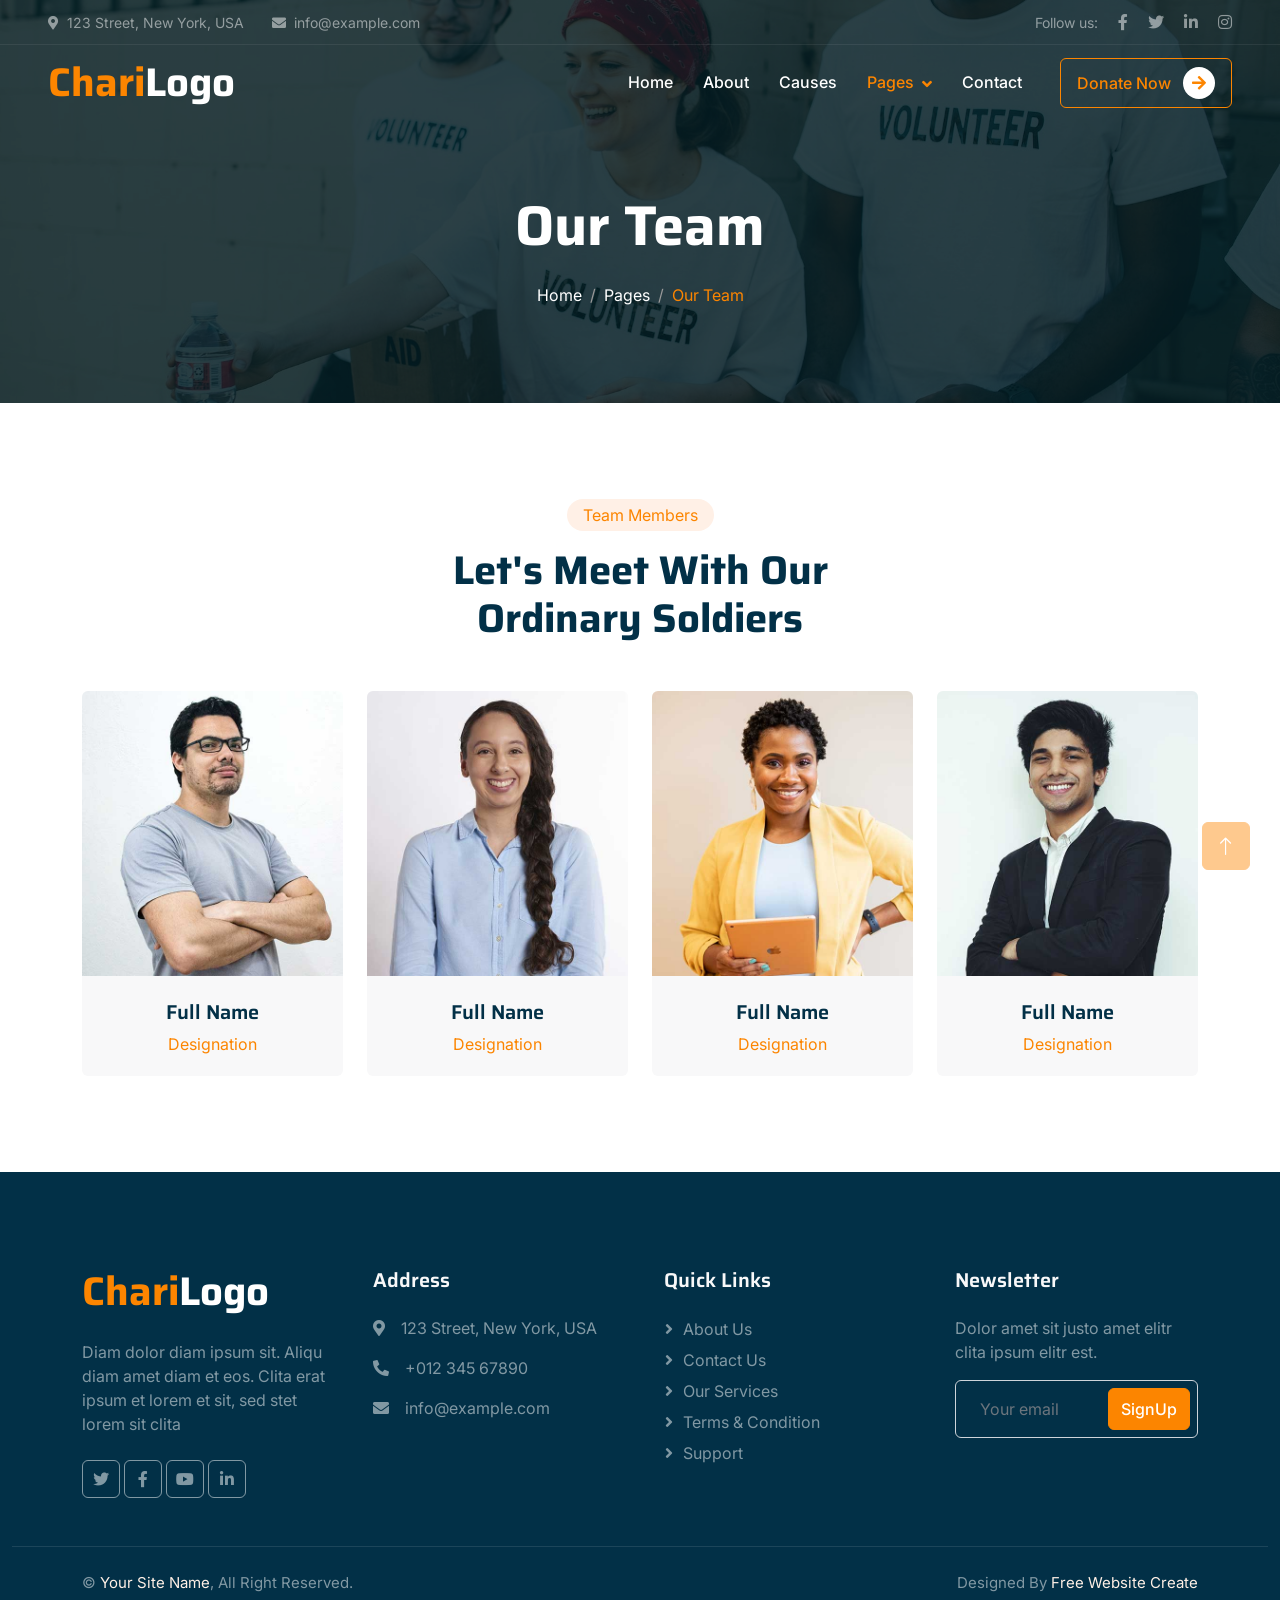
<file: team.html>
<!DOCTYPE html>
<html lang="en">

<head>
    <meta charset="utf-8">
    <title>ChariTeam - Free Nonprofit Website Template</title>
    <meta content="width=device-width, initial-scale=1.0" name="viewport">
    <meta content="" name="keywords">
    <meta content="" name="description">

    <!-- Favicon -->
    <link href="img/favicon.ico" rel="icon">

    <!-- Google Web Fonts -->
    <link rel="preconnect" href="https://fonts.googleapis.com">
    <link rel="preconnect" href="https://fonts.gstatic.com" crossorigin>
    <link href="https://fonts.googleapis.com/css2?family=Inter:wght@400;500;600&family=Saira:wght@500;600;700&display=swap" rel="stylesheet"> 

    <!-- Icon Font Stylesheet -->
    <link href="https://cdnjs.cloudflare.com/ajax/libs/font-awesome/5.10.0/css/all.min.css" rel="stylesheet">
    <link href="https://cdn.jsdelivr.net/npm/bootstrap-icons@1.4.1/font/bootstrap-icons.css" rel="stylesheet">

    <!-- Libraries Stylesheet -->
    <link href="lib/animate/animate.min.css" rel="stylesheet">
    <link href="lib/owlcarousel/assets/owl.carousel.min.css" rel="stylesheet">

    <!-- Customized Bootstrap Stylesheet -->
    <link href="css/bootstrap.min.css" rel="stylesheet">

    <!-- Template Stylesheet -->
    <link href="css/style.css" rel="stylesheet">
</head>

<body>
    <!-- Spinner Start -->
    <div id="spinner" class="show bg-white position-fixed translate-middle w-100 vh-100 top-50 start-50 d-flex align-items-center justify-content-center">
        <div class="spinner-grow text-primary" role="status"></div>
    </div>
    <!-- Spinner End -->


    <!-- Navbar Start -->
    <div class="container-fluid fixed-top px-0 wow fadeIn" data-wow-delay="0.1s">
        <div class="top-bar text-white-50 row gx-0 align-items-center d-none d-lg-flex">
            <div class="col-lg-6 px-5 text-start">
                <small><i class="fa fa-map-marker-alt me-2"></i>123 Street, New York, USA</small>
                <small class="ms-4"><i class="fa fa-envelope me-2"></i>info@example.com</small>
            </div>
            <div class="col-lg-6 px-5 text-end">
                <small>Follow us:</small>
                <a class="text-white-50 ms-3" href=""><i class="fab fa-facebook-f"></i></a>
                <a class="text-white-50 ms-3" href=""><i class="fab fa-twitter"></i></a>
                <a class="text-white-50 ms-3" href=""><i class="fab fa-linkedin-in"></i></a>
                <a class="text-white-50 ms-3" href=""><i class="fab fa-instagram"></i></a>
            </div>
        </div>

        <nav class="navbar navbar-expand-lg navbar-dark py-lg-0 px-lg-5 wow fadeIn" data-wow-delay="0.1s">
            <a href="index.html" class="navbar-brand ms-4 ms-lg-0">
                <h1 class="fw-bold text-primary m-0">Chari<span class="text-white">Logo</span></h1>
            </a>
            <button type="button" class="navbar-toggler me-4" data-bs-toggle="collapse" data-bs-target="#navbarCollapse">
                <span class="navbar-toggler-icon"></span>
            </button>
            <div class="collapse navbar-collapse" id="navbarCollapse">
                <div class="navbar-nav ms-auto p-4 p-lg-0">
                    <a href="index.html" class="nav-item nav-link">Home</a>
                    <a href="about.html" class="nav-item nav-link">About</a>
                    <a href="causes.html" class="nav-item nav-link">Causes</a>
                    <div class="nav-item dropdown">
                        <a href="#" class="nav-link dropdown-toggle active" data-bs-toggle="dropdown">Pages</a>
                        <div class="dropdown-menu m-0">
                            <a href="service.html" class="dropdown-item">Service</a>
                            <a href="donate.html" class="dropdown-item">Donate</a>
                            <a href="team.html" class="dropdown-item active">Our Team</a>
                            <a href="testimonial.html" class="dropdown-item">Testimonial</a>
                            <a href="404.html" class="dropdown-item">404 Page</a>
                        </div>
                    </div>
                    <a href="contact.html" class="nav-item nav-link">Contact</a>
                </div>
                <div class="d-none d-lg-flex ms-2">
                    <a class="btn btn-outline-primary py-2 px-3" href="">
                        Donate Now
                        <div class="d-inline-flex btn-sm-square bg-white text-primary rounded-circle ms-2">
                            <i class="fa fa-arrow-right"></i>
                        </div>
                    </a>
                </div>
            </div>
        </nav>
    </div>
    <!-- Navbar End -->


    <!-- Page Header Start -->
    <div class="container-fluid page-header mb-5 wow fadeIn" data-wow-delay="0.1s">
        <div class="container text-center">
            <h1 class="display-4 text-white animated slideInDown mb-4">Our Team</h1>
            <nav aria-label="breadcrumb animated slideInDown">
                <ol class="breadcrumb justify-content-center mb-0">
                    <li class="breadcrumb-item"><a class="text-white" href="#">Home</a></li>
                    <li class="breadcrumb-item"><a class="text-white" href="#">Pages</a></li>
                    <li class="breadcrumb-item text-primary active" aria-current="page">Our Team</li>
                </ol>
            </nav>
        </div>
    </div>
    <!-- Page Header End -->


    <!-- Team Start -->
    <div class="container-xxl py-5">
        <div class="container">
            <div class="text-center mx-auto mb-5 wow fadeInUp" data-wow-delay="0.1s" style="max-width: 500px;">
                <div class="d-inline-block rounded-pill bg-secondary text-primary py-1 px-3 mb-3">Team Members</div>
                <h1 class="display-6 mb-5">Let's Meet With Our Ordinary Soldiers</h1>
            </div>
            <div class="row g-4">
                <div class="col-lg-3 col-md-6 wow fadeInUp" data-wow-delay="0.1s">
                    <div class="team-item position-relative rounded overflow-hidden">
                        <div class="overflow-hidden">
                            <img class="img-fluid" src="img/team-1.jpg" alt="">
                        </div>
                        <div class="team-text bg-light text-center p-4">
                            <h5>Full Name</h5>
                            <p class="text-primary">Designation</p>
                            <div class="team-social text-center">
                                <a class="btn btn-square" href=""><i class="fab fa-facebook-f"></i></a>
                                <a class="btn btn-square" href=""><i class="fab fa-twitter"></i></a>
                                <a class="btn btn-square" href=""><i class="fab fa-instagram"></i></a>
                            </div>
                        </div>
                    </div>
                </div>
                <div class="col-lg-3 col-md-6 wow fadeInUp" data-wow-delay="0.3s">
                    <div class="team-item position-relative rounded overflow-hidden">
                        <div class="overflow-hidden">
                            <img class="img-fluid" src="img/team-2.jpg" alt="">
                        </div>
                        <div class="team-text bg-light text-center p-4">
                            <h5>Full Name</h5>
                            <p class="text-primary">Designation</p>
                            <div class="team-social text-center">
                                <a class="btn btn-square" href=""><i class="fab fa-facebook-f"></i></a>
                                <a class="btn btn-square" href=""><i class="fab fa-twitter"></i></a>
                                <a class="btn btn-square" href=""><i class="fab fa-instagram"></i></a>
                            </div>
                        </div>
                    </div>
                </div>
                <div class="col-lg-3 col-md-6 wow fadeInUp" data-wow-delay="0.5s">
                    <div class="team-item position-relative rounded overflow-hidden">
                        <div class="overflow-hidden">
                            <img class="img-fluid" src="img/team-3.jpg" alt="">
                        </div>
                        <div class="team-text bg-light text-center p-4">
                            <h5>Full Name</h5>
                            <p class="text-primary">Designation</p>
                            <div class="team-social text-center">
                                <a class="btn btn-square" href=""><i class="fab fa-facebook-f"></i></a>
                                <a class="btn btn-square" href=""><i class="fab fa-twitter"></i></a>
                                <a class="btn btn-square" href=""><i class="fab fa-instagram"></i></a>
                            </div>
                        </div>
                    </div>
                </div>
                <div class="col-lg-3 col-md-6 wow fadeInUp" data-wow-delay="0.7s">
                    <div class="team-item position-relative rounded overflow-hidden">
                        <div class="overflow-hidden">
                            <img class="img-fluid" src="img/team-4.jpg" alt="">
                        </div>
                        <div class="team-text bg-light text-center p-4">
                            <h5>Full Name</h5>
                            <p class="text-primary">Designation</p>
                            <div class="team-social text-center">
                                <a class="btn btn-square" href=""><i class="fab fa-facebook-f"></i></a>
                                <a class="btn btn-square" href=""><i class="fab fa-twitter"></i></a>
                                <a class="btn btn-square" href=""><i class="fab fa-instagram"></i></a>
                            </div>
                        </div>
                    </div>
                </div>
            </div>
        </div>
    </div>
    <!-- Team End -->


    <!-- Footer Start -->
    <div class="container-fluid bg-dark text-white-50 footer mt-5 pt-5 wow fadeIn" data-wow-delay="0.1s">
        <div class="container py-5">
            <div class="row g-5">
                <div class="col-lg-3 col-md-6">
                    <h1 class="fw-bold text-primary mb-4">Chari<span class="text-white">Logo</span></h1>
                    <p>Diam dolor diam ipsum sit. Aliqu diam amet diam et eos. Clita erat ipsum et lorem et sit, sed stet lorem sit clita</p>
                    <div class="d-flex pt-2">
                        <a class="btn btn-square me-1" href=""><i class="fab fa-twitter"></i></a>
                        <a class="btn btn-square me-1" href=""><i class="fab fa-facebook-f"></i></a>
                        <a class="btn btn-square me-1" href=""><i class="fab fa-youtube"></i></a>
                        <a class="btn btn-square me-0" href=""><i class="fab fa-linkedin-in"></i></a>
                    </div>
                </div>
                <div class="col-lg-3 col-md-6">
                    <h5 class="text-light mb-4">Address</h5>
                    <p><i class="fa fa-map-marker-alt me-3"></i>123 Street, New York, USA</p>
                    <p><i class="fa fa-phone-alt me-3"></i>+012 345 67890</p>
                    <p><i class="fa fa-envelope me-3"></i>info@example.com</p>
                </div>
                <div class="col-lg-3 col-md-6">
                    <h5 class="text-light mb-4">Quick Links</h5>
                    <a class="btn btn-link" href="">About Us</a>
                    <a class="btn btn-link" href="">Contact Us</a>
                    <a class="btn btn-link" href="">Our Services</a>
                    <a class="btn btn-link" href="">Terms & Condition</a>
                    <a class="btn btn-link" href="">Support</a>
                </div>
                <div class="col-lg-3 col-md-6">
                    <h5 class="text-light mb-4">Newsletter</h5>
                    <p>Dolor amet sit justo amet elitr clita ipsum elitr est.</p>
                    <div class="position-relative mx-auto" style="max-width: 400px;">
                        <input class="form-control bg-transparent w-100 py-3 ps-4 pe-5" type="text" placeholder="Your email">
                        <button type="button" class="btn btn-primary py-2 position-absolute top-0 end-0 mt-2 me-2">SignUp</button>
                    </div>
                </div>
            </div>
        </div>
        <div class="container-fluid copyright">
            <div class="container">
                <div class="row">
                    <div class="col-md-6 text-center text-md-start mb-3 mb-md-0">
                        &copy; <a href="#">Your Site Name</a>, All Right Reserved.
                    </div>
                    <div class="col-md-6 text-center text-md-end">
                        <!--/*** This template is free as long as you keep the footer author’s credit link/attribution link/backlink. If you'd like to use the template without the footer author’s credit link/attribution link/backlink, you can purchase the Credit Removal License from "https://freewebsitecreate.net/credit-removal". Thank you for your support. ***/-->
                        Designed By <a href="https://freewebsitecreate.net">Free Website Create</a>
                    </div>
                </div>
            </div>
        </div>
    </div>
    <!-- Footer End -->


    <!-- Back to Top -->
    <a href="#" class="btn btn-lg btn-primary btn-lg-square back-to-top"><i class="bi bi-arrow-up"></i></a>


    <!-- JavaScript Libraries -->
    <script src="https://code.jquery.com/jquery-3.4.1.min.js"></script>
    <script src="https://cdn.jsdelivr.net/npm/bootstrap@5.0.0/dist/js/bootstrap.bundle.min.js"></script>
    <script src="lib/wow/wow.min.js"></script>
    <script src="lib/easing/easing.min.js"></script>
    <script src="lib/waypoints/waypoints.min.js"></script>
    <script src="lib/owlcarousel/owl.carousel.min.js"></script>
    <script src="lib/parallax/parallax.min.js"></script>

    <!-- Template Javascript -->
    <script src="js/main.js"></script>
</body>

</html>
</file>
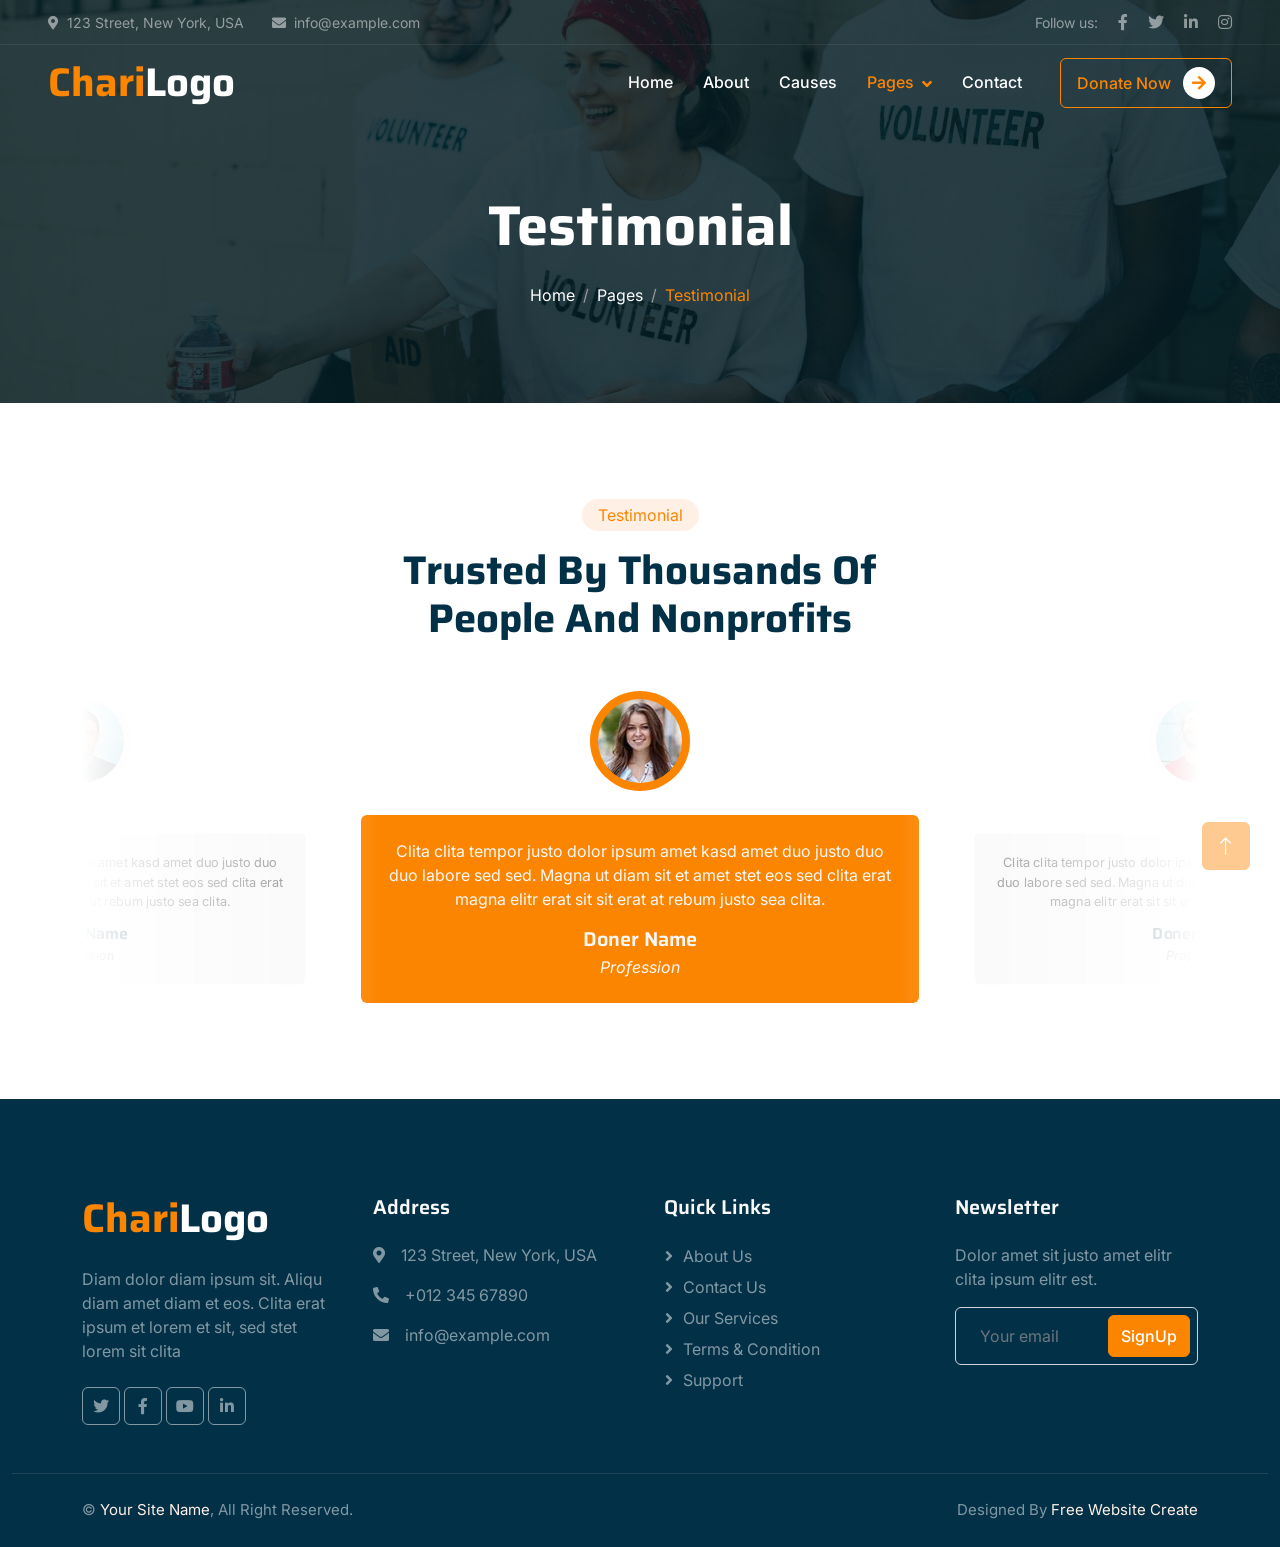
<file: testimonial.html>
<!DOCTYPE html>
<html lang="en">

<head>
    <meta charset="utf-8">
    <title>ChariTeam - Free Nonprofit Website Template</title>
    <meta content="width=device-width, initial-scale=1.0" name="viewport">
    <meta content="" name="keywords">
    <meta content="" name="description">

    <!-- Favicon -->
    <link href="img/favicon.ico" rel="icon">

    <!-- Google Web Fonts -->
    <link rel="preconnect" href="https://fonts.googleapis.com">
    <link rel="preconnect" href="https://fonts.gstatic.com" crossorigin>
    <link href="https://fonts.googleapis.com/css2?family=Inter:wght@400;500;600&family=Saira:wght@500;600;700&display=swap" rel="stylesheet"> 

    <!-- Icon Font Stylesheet -->
    <link href="https://cdnjs.cloudflare.com/ajax/libs/font-awesome/5.10.0/css/all.min.css" rel="stylesheet">
    <link href="https://cdn.jsdelivr.net/npm/bootstrap-icons@1.4.1/font/bootstrap-icons.css" rel="stylesheet">

    <!-- Libraries Stylesheet -->
    <link href="lib/animate/animate.min.css" rel="stylesheet">
    <link href="lib/owlcarousel/assets/owl.carousel.min.css" rel="stylesheet">

    <!-- Customized Bootstrap Stylesheet -->
    <link href="css/bootstrap.min.css" rel="stylesheet">

    <!-- Template Stylesheet -->
    <link href="css/style.css" rel="stylesheet">
</head>

<body>
    <!-- Spinner Start -->
    <div id="spinner" class="show bg-white position-fixed translate-middle w-100 vh-100 top-50 start-50 d-flex align-items-center justify-content-center">
        <div class="spinner-grow text-primary" role="status"></div>
    </div>
    <!-- Spinner End -->


    <!-- Navbar Start -->
    <div class="container-fluid fixed-top px-0 wow fadeIn" data-wow-delay="0.1s">
        <div class="top-bar text-white-50 row gx-0 align-items-center d-none d-lg-flex">
            <div class="col-lg-6 px-5 text-start">
                <small><i class="fa fa-map-marker-alt me-2"></i>123 Street, New York, USA</small>
                <small class="ms-4"><i class="fa fa-envelope me-2"></i>info@example.com</small>
            </div>
            <div class="col-lg-6 px-5 text-end">
                <small>Follow us:</small>
                <a class="text-white-50 ms-3" href=""><i class="fab fa-facebook-f"></i></a>
                <a class="text-white-50 ms-3" href=""><i class="fab fa-twitter"></i></a>
                <a class="text-white-50 ms-3" href=""><i class="fab fa-linkedin-in"></i></a>
                <a class="text-white-50 ms-3" href=""><i class="fab fa-instagram"></i></a>
            </div>
        </div>

        <nav class="navbar navbar-expand-lg navbar-dark py-lg-0 px-lg-5 wow fadeIn" data-wow-delay="0.1s">
            <a href="index.html" class="navbar-brand ms-4 ms-lg-0">
                <h1 class="fw-bold text-primary m-0">Chari<span class="text-white">Logo</span></h1>
            </a>
            <button type="button" class="navbar-toggler me-4" data-bs-toggle="collapse" data-bs-target="#navbarCollapse">
                <span class="navbar-toggler-icon"></span>
            </button>
            <div class="collapse navbar-collapse" id="navbarCollapse">
                <div class="navbar-nav ms-auto p-4 p-lg-0">
                    <a href="index.html" class="nav-item nav-link">Home</a>
                    <a href="about.html" class="nav-item nav-link">About</a>
                    <a href="causes.html" class="nav-item nav-link">Causes</a>
                    <div class="nav-item dropdown">
                        <a href="#" class="nav-link dropdown-toggle active" data-bs-toggle="dropdown">Pages</a>
                        <div class="dropdown-menu m-0">
                            <a href="service.html" class="dropdown-item">Service</a>
                            <a href="donate.html" class="dropdown-item">Donate</a>
                            <a href="team.html" class="dropdown-item">Our Team</a>
                            <a href="testimonial.html" class="dropdown-item active">Testimonial</a>
                            <a href="404.html" class="dropdown-item">404 Page</a>
                        </div>
                    </div>
                    <a href="contact.html" class="nav-item nav-link">Contact</a>
                </div>
                <div class="d-none d-lg-flex ms-2">
                    <a class="btn btn-outline-primary py-2 px-3" href="">
                        Donate Now
                        <div class="d-inline-flex btn-sm-square bg-white text-primary rounded-circle ms-2">
                            <i class="fa fa-arrow-right"></i>
                        </div>
                    </a>
                </div>
            </div>
        </nav>
    </div>
    <!-- Navbar End -->


    <!-- Page Header Start -->
    <div class="container-fluid page-header mb-5 wow fadeIn" data-wow-delay="0.1s">
        <div class="container text-center">
            <h1 class="display-4 text-white animated slideInDown mb-4">Testimonial</h1>
            <nav aria-label="breadcrumb animated slideInDown">
                <ol class="breadcrumb justify-content-center mb-0">
                    <li class="breadcrumb-item"><a class="text-white" href="#">Home</a></li>
                    <li class="breadcrumb-item"><a class="text-white" href="#">Pages</a></li>
                    <li class="breadcrumb-item text-primary active" aria-current="page">Testimonial</li>
                </ol>
            </nav>
        </div>
    </div>
    <!-- Page Header End -->


    <!-- Testimonial Start -->
    <div class="container-xxl py-5">
        <div class="container">
            <div class="text-center mx-auto mb-5 wow fadeInUp" data-wow-delay="0.1s" style="max-width: 500px;">
                <div class="d-inline-block rounded-pill bg-secondary text-primary py-1 px-3 mb-3">Testimonial</div>
                <h1 class="display-6 mb-5">Trusted By Thousands Of People And Nonprofits</h1>
            </div>
            <div class="owl-carousel testimonial-carousel wow fadeInUp" data-wow-delay="0.1s">
                <div class="testimonial-item text-center">
                    <img class="img-fluid bg-light rounded-circle p-2 mx-auto mb-4" src="img/testimonial-1.jpg" style="width: 100px; height: 100px;">
                    <div class="testimonial-text rounded text-center p-4">
                        <p>Clita clita tempor justo dolor ipsum amet kasd amet duo justo duo duo labore sed sed. Magna ut diam sit et amet stet eos sed clita erat magna elitr erat sit sit erat at rebum justo sea clita.</p>
                        <h5 class="mb-1">Doner Name</h5>
                        <span class="fst-italic">Profession</span>
                    </div>
                </div>
                <div class="testimonial-item text-center">
                    <img class="img-fluid bg-light rounded-circle p-2 mx-auto mb-4" src="img/testimonial-2.jpg" style="width: 100px; height: 100px;">
                    <div class="testimonial-text rounded text-center p-4">
                        <p>Clita clita tempor justo dolor ipsum amet kasd amet duo justo duo duo labore sed sed. Magna ut diam sit et amet stet eos sed clita erat magna elitr erat sit sit erat at rebum justo sea clita.</p>
                        <h5 class="mb-1">Doner Name</h5>
                        <span class="fst-italic">Profession</span>
                    </div>
                </div>
                <div class="testimonial-item text-center">
                    <img class="img-fluid bg-light rounded-circle p-2 mx-auto mb-4" src="img/testimonial-3.jpg" style="width: 100px; height: 100px;">
                    <div class="testimonial-text rounded text-center p-4">
                        <p>Clita clita tempor justo dolor ipsum amet kasd amet duo justo duo duo labore sed sed. Magna ut diam sit et amet stet eos sed clita erat magna elitr erat sit sit erat at rebum justo sea clita.</p>
                        <h5 class="mb-1">Doner Name</h5>
                        <span class="fst-italic">Profession</span>
                    </div>
                </div>
            </div>
        </div>
    </div>
    <!-- Testimonial End -->
        

    <!-- Footer Start -->
    <div class="container-fluid bg-dark text-white-50 footer mt-5 pt-5 wow fadeIn" data-wow-delay="0.1s">
        <div class="container py-5">
            <div class="row g-5">
                <div class="col-lg-3 col-md-6">
                    <h1 class="fw-bold text-primary mb-4">Chari<span class="text-white">Logo</span></h1>
                    <p>Diam dolor diam ipsum sit. Aliqu diam amet diam et eos. Clita erat ipsum et lorem et sit, sed stet lorem sit clita</p>
                    <div class="d-flex pt-2">
                        <a class="btn btn-square me-1" href=""><i class="fab fa-twitter"></i></a>
                        <a class="btn btn-square me-1" href=""><i class="fab fa-facebook-f"></i></a>
                        <a class="btn btn-square me-1" href=""><i class="fab fa-youtube"></i></a>
                        <a class="btn btn-square me-0" href=""><i class="fab fa-linkedin-in"></i></a>
                    </div>
                </div>
                <div class="col-lg-3 col-md-6">
                    <h5 class="text-light mb-4">Address</h5>
                    <p><i class="fa fa-map-marker-alt me-3"></i>123 Street, New York, USA</p>
                    <p><i class="fa fa-phone-alt me-3"></i>+012 345 67890</p>
                    <p><i class="fa fa-envelope me-3"></i>info@example.com</p>
                </div>
                <div class="col-lg-3 col-md-6">
                    <h5 class="text-light mb-4">Quick Links</h5>
                    <a class="btn btn-link" href="">About Us</a>
                    <a class="btn btn-link" href="">Contact Us</a>
                    <a class="btn btn-link" href="">Our Services</a>
                    <a class="btn btn-link" href="">Terms & Condition</a>
                    <a class="btn btn-link" href="">Support</a>
                </div>
                <div class="col-lg-3 col-md-6">
                    <h5 class="text-light mb-4">Newsletter</h5>
                    <p>Dolor amet sit justo amet elitr clita ipsum elitr est.</p>
                    <div class="position-relative mx-auto" style="max-width: 400px;">
                        <input class="form-control bg-transparent w-100 py-3 ps-4 pe-5" type="text" placeholder="Your email">
                        <button type="button" class="btn btn-primary py-2 position-absolute top-0 end-0 mt-2 me-2">SignUp</button>
                    </div>
                </div>
            </div>
        </div>
        <div class="container-fluid copyright">
            <div class="container">
                <div class="row">
                    <div class="col-md-6 text-center text-md-start mb-3 mb-md-0">
                        &copy; <a href="#">Your Site Name</a>, All Right Reserved.
                    </div>
                    <div class="col-md-6 text-center text-md-end">
                        <!--/*** This template is free as long as you keep the footer author’s credit link/attribution link/backlink. If you'd like to use the template without the footer author’s credit link/attribution link/backlink, you can purchase the Credit Removal License from "https://freewebsitecreate.net/credit-removal". Thank you for your support. ***/-->
                        Designed By <a href="https://freewebsitecreate.net">Free Website Create</a>
                    </div>
                </div>
            </div>
        </div>
    </div>
    <!-- Footer End -->


    <!-- Back to Top -->
    <a href="#" class="btn btn-lg btn-primary btn-lg-square back-to-top"><i class="bi bi-arrow-up"></i></a>


    <!-- JavaScript Libraries -->
    <script src="https://code.jquery.com/jquery-3.4.1.min.js"></script>
    <script src="https://cdn.jsdelivr.net/npm/bootstrap@5.0.0/dist/js/bootstrap.bundle.min.js"></script>
    <script src="lib/wow/wow.min.js"></script>
    <script src="lib/easing/easing.min.js"></script>
    <script src="lib/waypoints/waypoints.min.js"></script>
    <script src="lib/owlcarousel/owl.carousel.min.js"></script>
    <script src="lib/parallax/parallax.min.js"></script>

    <!-- Template Javascript -->
    <script src="js/main.js"></script>
</body>

</html>
</file>
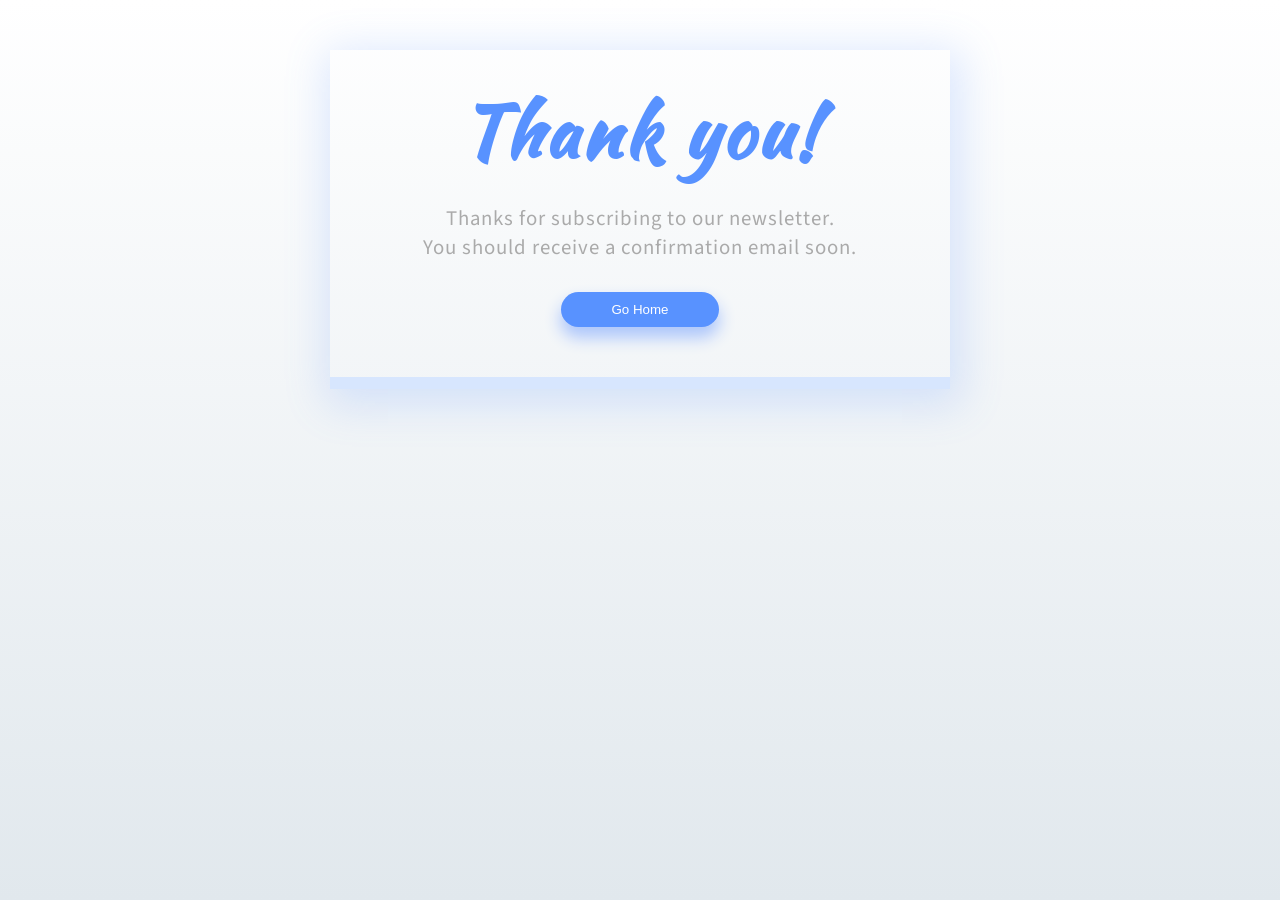
<file: thank_you_page.html>
<!DOCTYPE html>
<html lang="en">
<head>
    <meta charset="UTF-8">
    <meta name="viewport" content="width=device-width, initial-scale=1.0">
    <title>Thanks for contacting | Sababa will respond shortly.</title>
    <link rel="stylesheet" href="css/thanks.css">
</head>
<body>
    
    <div class="content">
        <div class="wrapper-1">
            <div class="wrapper-2">
                <h1>Thank you!</h1>
                <p>Thanks for subscribing to our newsletter.</p>
                <p>You should receive a confirmation email soon.</p>
                <!-- Button with onclick event to redirect -->
                <button class="go-home" onclick="window.location.href='index.html';">
                    Go Home
                </button>
            </div>
            <div class="footer-like">
            </div>
        </div>
    </div>

    <link href="https://fonts.googleapis.com/css?family=Kaushan+Script|Source+Sans+Pro" rel="stylesheet">

</body>
</html>
</file>
<file: css/style.css>
/********** Template CSS **********/
:root {
    --primary: #FC8500;
    --secondary: #FFF0E6;
    --light: #F8F8F9;
    --dark: #001D23;
}

.back-to-top {
    position: fixed;
    display: none;
    right: 30px;
    bottom: 30px;
    z-index: 99;
}


/*** Spinner ***/
#spinner {
    opacity: 0;
    visibility: hidden;
    transition: opacity .5s ease-out, visibility 0s linear .5s;
    z-index: 99999;
}

#spinner.show {
    transition: opacity .5s ease-out, visibility 0s linear 0s;
    visibility: visible;
    opacity: 1;
}


/*** Button ***/
.btn {
    font-weight: 500;
    transition: .5s;
}

.btn.btn-primary,
.btn.btn-outline-primary:hover {
    color: #FFFFFF;
}

.btn.btn-primary:hover {
    color: var(--primary);
    background: transparent;
}

.btn-square {
    width: 38px;
    height: 38px;
}

.btn-sm-square {
    width: 32px;
    height: 32px;
}

.btn-lg-square {
    width: 48px;
    height: 48px;
}

.btn-square,
.btn-sm-square,
.btn-lg-square {
    padding: 0;
    display: flex;
    align-items: center;
    justify-content: center;
    font-weight: normal;
}


/*** Navbar ***/
.fixed-top {
    transition: .5s;
}

.top-bar {
    height: 45px;
    border-bottom: 1px solid rgba(255, 255, 255, .07);
}

.navbar .dropdown-toggle::after {
    border: none;
    content: "\f107";
    font-family: "Font Awesome 5 Free";
    font-weight: 900;
    vertical-align: middle;
    margin-left: 8px;
}

.navbar .navbar-nav .nav-link {
    margin-right: 30px;
    padding: 25px 0;
    color: #FFFFFF;
    font-weight: 500;
    outline: none;
}

.navbar .navbar-nav .nav-link:hover,
.navbar .navbar-nav .nav-link.active {
    color: var(--primary);
}

@media (max-width: 991.98px) {
    .navbar .navbar-nav {
        margin-top: 10px;
        border-top: 1px solid rgba(0, 0, 0, .07);
        background: var(--dark);
    }

    .navbar .navbar-nav .nav-link {
        padding: 10px 0;
    }
}

@media (min-width: 992px) {
    .navbar .nav-item .dropdown-menu {
        display: block;
        visibility: hidden;
        top: 100%;
        transform: rotateX(-75deg);
        transform-origin: 0% 0%;
        transition: .5s;
        opacity: 0;
    }

    .navbar .nav-item:hover .dropdown-menu {
        transform: rotateX(0deg);
        visibility: visible;
        transition: .5s;
        opacity: 1;
    }
}


/*** Header ***/
.carousel-caption {
    top: 0;
    left: 0;
    right: 0;
    bottom: 0;
    display: flex;
    align-items: center;
    justify-content: center;
    text-align: center;
    background: rgba(0, 29, 35, .8);
    z-index: 1;
}

.carousel-control-prev,
.carousel-control-next {
    width: 15%;
}

.carousel-control-prev-icon,
.carousel-control-next-icon {
    width: 3rem;
    height: 3rem;
    background-color: var(--dark);
    border: 12px solid var(--dark);
    border-radius: 3rem;
}

@media (max-width: 768px) {
    #header-carousel .carousel-item {
        position: relative;
        min-height: 450px;
    }
    
    #header-carousel .carousel-item img {
        position: absolute;
        width: 100%;
        height: 100%;
        object-fit: cover;
    }
}

.page-header {
    padding-top: 12rem;
    padding-bottom: 6rem;
    background: linear-gradient(rgba(0, 29, 35, .8), rgba(0, 29, 35, .8)), url(../img/carousel-1.jpg) center center no-repeat;
    background-size: cover;
}

.page-header .breadcrumb-item+.breadcrumb-item::before {
    color: #999999;
}


/*** Causes ***/
.causes-item .progress {
    height: 5px;
    border-radius: 0;
    overflow: visible;
}

.causes-item .progress .progress-bar {
    position: relative;
    overflow: visible;
    width: 0px;
    border-radius: 0;
    transition: 5s;
}

.causes-item .progress .progress-bar span {
    position: absolute;
    top: -7px;
    right: 0;
    width: 40px;
    height: 19px;
    display: flex;
    align-items: center;
    justify-content: center;
    font-size: 12px;
    background: var(--primary);
    color: #FFFFFF;
}

.causes-item .causes-overlay {
    position: absolute;
    width: 100%;
    height: 0;
    top: 0;
    left: 0;
    display: flex;
    align-items: center;
    justify-content: center;
    background: rgba(0, 0, 0, .5);
    overflow: hidden;
    opacity: 0;
    transition: .5s;
}

.causes-item:hover .causes-overlay {
    height: 100%;
    opacity: 1;
}


/*** Service ***/
.service-item {
    box-shadow: 0 0 45px rgba(0, 0, 0, .06);
}


/*** Donate ***/
.donate {
    background: rgba(0, 29, 35, .8);
}

.btn-group .btn-light:hover,
.btn-group input[type="radio"]:checked+label {
    color: var(--primary);
    border-color: var(--primary);
}


/*** Team ***/
.team-item img {
    position: relative;
    top: 0;
    transition: .5s;
}

.team-item:hover img {
    top: -30px;
}

.team-item .team-text {
    position: relative;
    height: 100px;
    transition: .5s;
}

.team-item:hover .team-text {
    margin-top: -60px;
    height: 160px;
}

.team-item .team-text .team-social {
    opacity: 0;
    transition: .5s;
}

.team-item:hover .team-text .team-social {
    opacity: 1;
}

.team-item .team-social .btn {
    display: inline-flex;
    color: var(--primary);
    background: #FFFFFF;
    border-radius: 40px;
}

.team-item .team-social .btn:hover {
    color: #FFFFFF;
    background: var(--primary);
}


/*** Testimonial ***/
.testimonial-carousel::before {
    position: absolute;
    content: "";
    top: 0;
    left: 0;
    height: 100%;
    width: 0;
    background: linear-gradient(to right, rgba(255, 255, 255, 1) 0%, rgba(255, 255, 255, 0) 100%);
    z-index: 1;
}

.testimonial-carousel::after {
    position: absolute;
    content: "";
    top: 0;
    right: 0;
    height: 100%;
    width: 0;
    background: linear-gradient(to left, rgba(255, 255, 255, 1) 0%, rgba(255, 255, 255, 0) 100%);
    z-index: 1;
}

@media (min-width: 768px) {
    .testimonial-carousel::before,
    .testimonial-carousel::after {
        width: 200px;
    }
}

@media (min-width: 992px) {
    .testimonial-carousel::before,
    .testimonial-carousel::after {
        width: 300px;
    }
}

.testimonial-carousel .owl-item .testimonial-text {
    background: var(--light);
    transform: scale(.8);
    transition: .5s;
}

.testimonial-carousel .owl-item.center .testimonial-text {
    background: var(--primary);
    transform: scale(1);
}

.testimonial-carousel .owl-item .testimonial-text *,
.testimonial-carousel .owl-item .testimonial-item img {
    transition: .5s;
}

.testimonial-carousel .owl-item.center .testimonial-text * {
    color: var(--light) !important;
}

.testimonial-carousel .owl-item.center .testimonial-item img {
    background: var(--primary) !important;
} 

.testimonial-carousel .owl-nav {
    position: absolute;
    width: 350px;
    top: 15px;
    left: 50%;
    transform: translateX(-50%);
    display: flex;
    justify-content: space-between;
    opacity: 0;
    transition: .5s;
    z-index: 1;
}

.testimonial-carousel:hover .owl-nav {
    width: 300px;
    opacity: 1;
}

.testimonial-carousel .owl-nav .owl-prev,
.testimonial-carousel .owl-nav .owl-next {
    position: relative;
    color: var(--primary);
    font-size: 45px;
    transition: .5s;
}

.testimonial-carousel .owl-nav .owl-prev:hover,
.testimonial-carousel .owl-nav .owl-next:hover {
    color: var(--dark);
}


/*** Footer ***/

.footer .btn.btn-link {
    display: block;
    margin-bottom: 5px;
    padding: 0;
    text-align: left;
    color: rgba(255,255,255,0.5);
    font-weight: normal;
    text-transform: capitalize;
    transition: .3s;
}

.footer .btn.btn-link::before {
    position: relative;
    content: "\f105";
    font-family: "Font Awesome 5 Free";
    font-weight: 900;
    color: rgba(255,255,255,0.5);
    margin-right: 10px;
}

.footer .btn.btn-link:hover {
    color: var(--light);
    letter-spacing: 1px;
    box-shadow: none;
}

.footer .btn.btn-square {
    color: rgba(255,255,255,0.5);
    border: 1px solid rgba(255,255,255,0.5);
}

.footer .btn.btn-square:hover {
    color: var(--secondary);
    border-color: var(--light);
}

.footer .copyright {
    padding: 25px 0;
    font-size: 15px;
    border-top: 1px solid rgba(256, 256, 256, .1);
}

.footer .copyright a {
    color: var(--secondary);
}

.footer .copyright a:hover {
    color: var(--primary);
}
</file>
<file: css/thanks.css>
*{
    box-sizing:border-box;
   /* outline:1px solid ;*/
  }
  body{
  background: #ffffff;
  background: linear-gradient(to bottom, #ffffff 0%,#e1e8ed 100%);
  filter: progid:DXImageTransform.Microsoft.gradient( startColorstr='#ffffff', endColorstr='#e1e8ed',GradientType=0 );
      height: 100%;
          margin: 0;
          background-repeat: no-repeat;
          background-attachment: fixed;
    
  }
  
  .wrapper-1{
    width:100%;
    height:100vh;
    display: flex;
  flex-direction: column;
  }
  .wrapper-2{
    padding :30px;
    text-align:center;
  }
  h1{
      font-family: 'Kaushan Script', cursive;
    font-size:4em;
    letter-spacing:3px;
    color:#5892FF ;
    margin:0;
    margin-bottom:20px;
  }
  .wrapper-2 p{
    margin:0;
    font-size:1.3em;
    color:#aaa;
    font-family: 'Source Sans Pro', sans-serif;
    letter-spacing:1px;
  }
  .go-home{
    color:#fff;
    background:#5892FF;
    border:none;
    padding:10px 50px;
    margin:30px 0;
    border-radius:30px;
    text-transform:capitalize;
    box-shadow: 0 10px 16px 1px rgba(174, 199, 251, 1);
  }
  .footer-like{
    margin-top: auto; 
    background:#D7E6FE;
    padding:6px;
    text-align:center;
  }
  .footer-like p{
    margin:0;
    padding:4px;
    color:#5892FF;
    font-family: 'Source Sans Pro', sans-serif;
    letter-spacing:1px;
  }
  .footer-like p a{
    text-decoration:none;
    color:#5892FF;
    font-weight:600;
  }
  
  @media (min-width:360px){
    h1{
      font-size:4.5em;
    }
    .go-home{
      margin-bottom:20px;
    }
  }
  
  @media (min-width:600px){
    .content{
    max-width:1000px;
    margin:0 auto;
  }
    .wrapper-1{
    height: initial;
    max-width:620px;
    margin:0 auto;
    margin-top:50px;
    box-shadow: 4px 8px 40px 8px rgba(88, 146, 255, 0.2);
  }
    
  }
</file>
